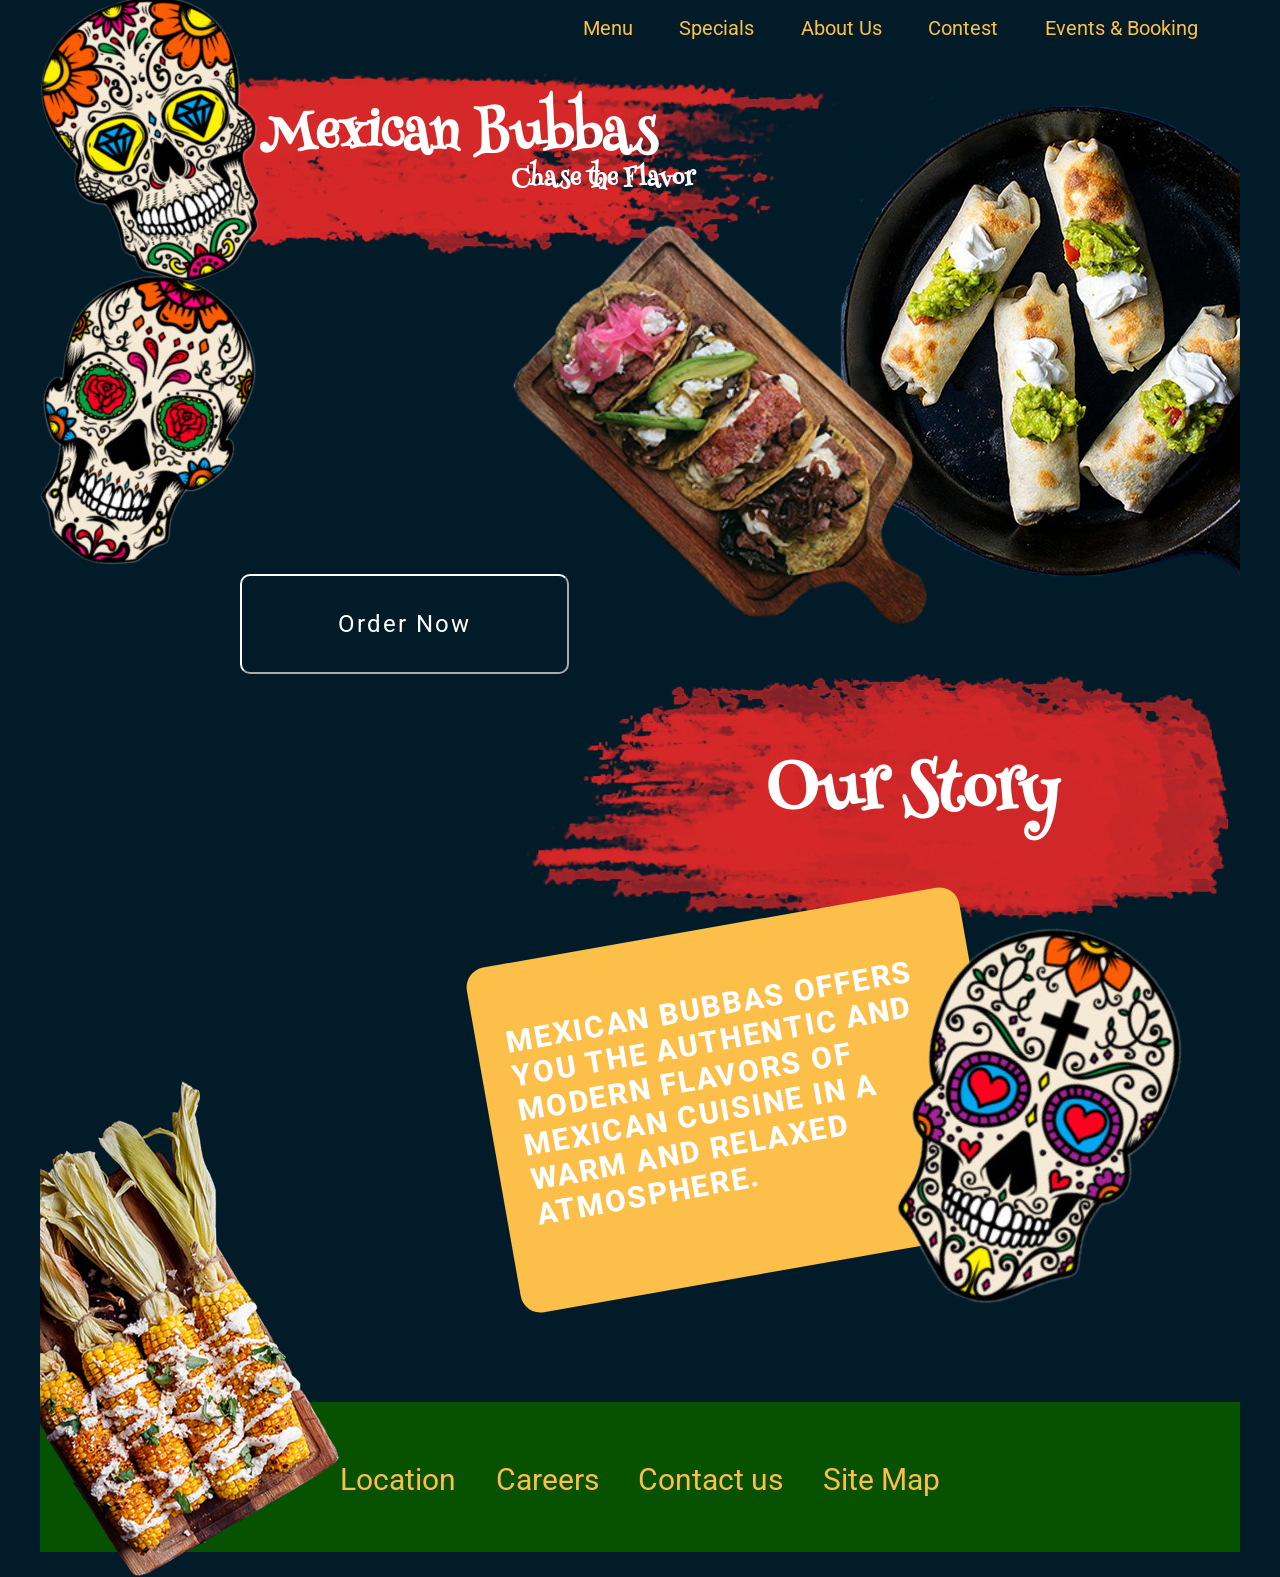
<file: index.html>
<!DOCTYPE html>
<html lang="en">
    <head>
        <meta charset="utf-8">
        <title>Mexcian Bubbas</title>
        <meta name="discription" content="resturant-project">
        <meta name="viewport" content="width=device-width">
        <!--this is the global style sheet for background color, nav bar and footer-->
        <!--make sure your header and footer have the same class and id names-->
        <link rel="stylesheet" type="text/css" href="css/global.css">
        <!--link your stylesheet for your body below-->
        <!--please make sure all your style sheets are all in the appropiate folders-->
        <link rel="stylesheet" type="text/css" href="css/homepage.css">
    </head>
    <body>
        <div class="page-container">
            <header id="header">
                <div id="main-menu">
                    <nav>
                        <h1 class="hidden"> Main Navigation</h1>
                        <ul class="menu">
                            <!--add other page links here-->
                            <li><a href="menu.html">Menu</a></li>
                            <li><a href="specials.html">Specials</a></li>
                             <li><a href="about.html">About Us</a></li>
                            <li><a href="contest.html">Contest</a></li>
                            <li><a href="EventBooking.html">Events & Booking</a></li>
                        </ul>  
                    </nav>
                </div>
                <div>
                    <img src="images/brushstroke1.png" id="brushstroke-1" alt="red loose brush stroke">
                    <img src="images/logos1.png" id="logo-1" alt="yellow and orange flower sugarskull with diamond eyes">
                    <h2 class="site-logo"><a href="homepage.html">Mexican Bubbas</a></h2>
                    <h2 class="tag-line">Chase the Flavor</h2>
                    <img src="images/logo2.png" id="logo-2" alt="orange flower sugar skull with rose eyes "> 
                </div>
            </header>
            <aside class="aside-right">
                <div >
                    <img src="images/featureDish2.png" id="dish-2" alt="burritos on a cast iron pan">
                    <img src="images/featureDish1.png" id="dish-1" alt="wooden platter of tacos">
                    <!---link to menu page for order details-->
                    <button type="button" value="menu" ><a href="menu.html">Order Now</a></button>
                </div>
            </aside>
            <aside class="aside-left">
                <div>
                    <img src="images/brushStroke2.png" id="brushstroke-2" alt="rough red colour brush stroke">
                    <h3>Our Story</h3>
                </div>
                <div class="our-story">
                    <div id="story-blurb">
                        <p>MEXICAN BUBBAS OFFERS YOU THE AUTHENTIC AND MODERN FLAVORS OF MEXICAN CUISINE IN A WARM AND RELAXED ATMOSPHERE.</p>
                    </div>
                    <img src="images/Logo3.png" id="logo-3" alt="sugar skull with heart eyes">
                </div>
                <img src="images/featuredish3.png" id="dish-3" alt="cooked corn displayed on platter with white sauce">
            </aside>
            <footer class="footer">
                <h4 class="hidden">Footer navigation</h4>
                <a href="locations.html">Location</a>
                <a href="Careers.html">Careers</a>
                <a href="contactus.html">Contact us</a>
                <a href="sitemap.html">Site Map</a>
            </footer>
        </div>
    </body>
 </html>
</file>
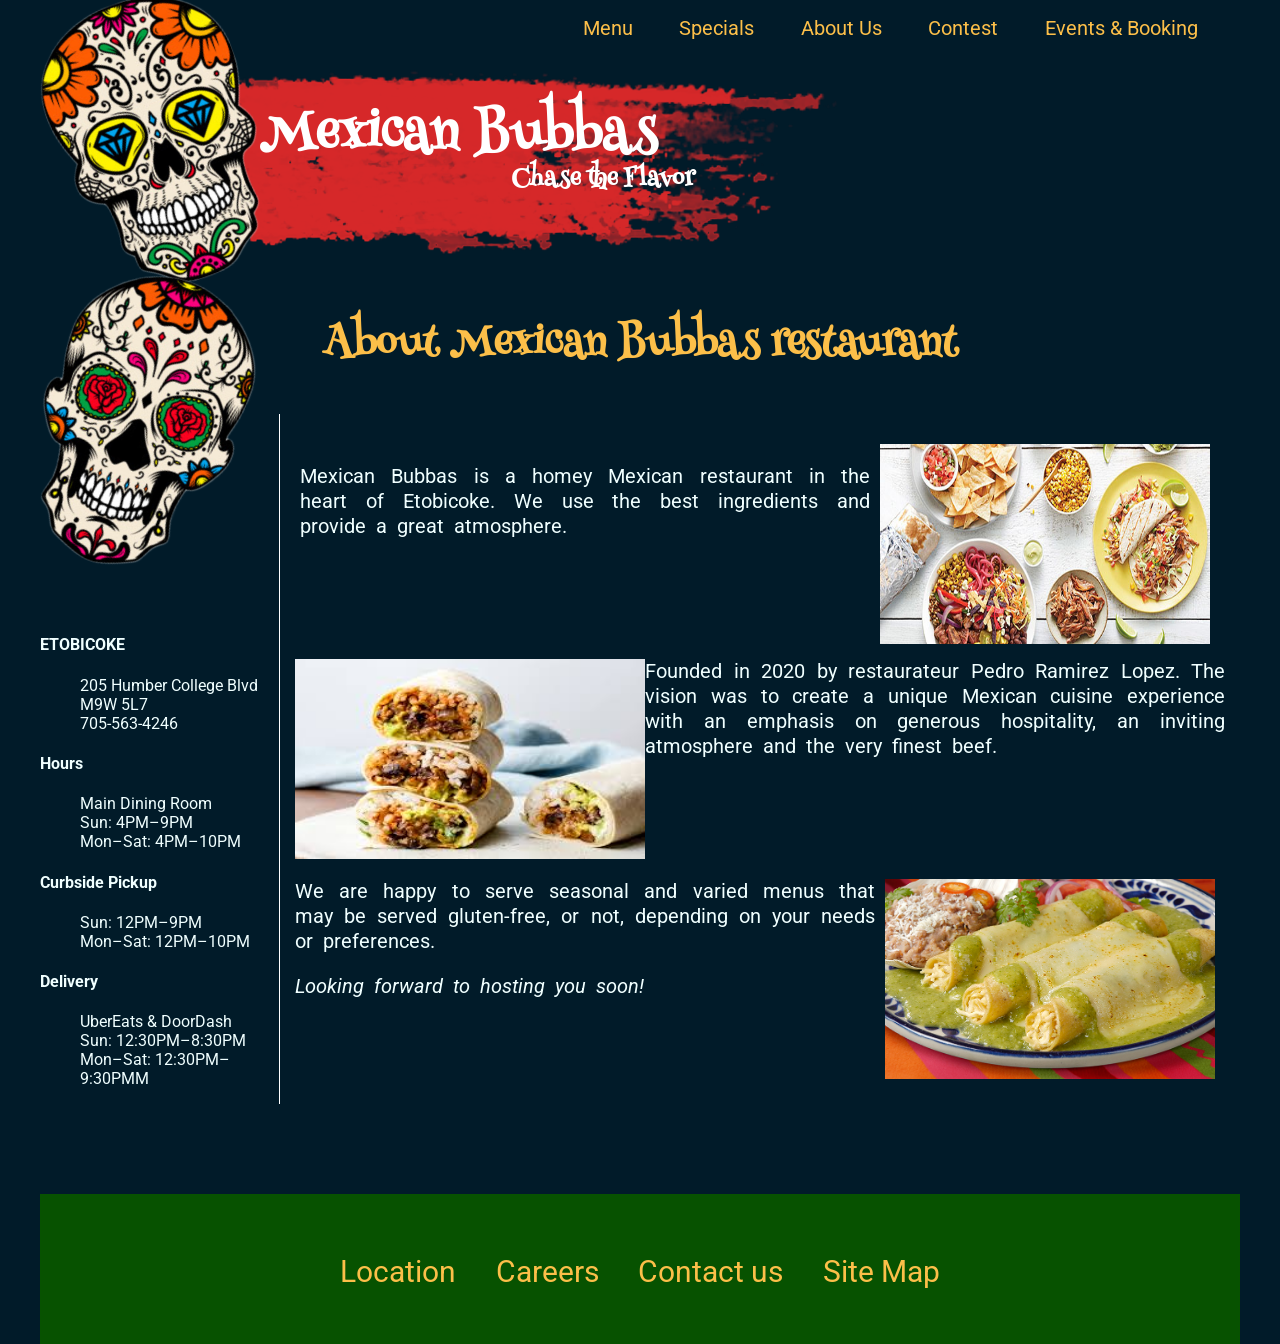
<file: about.html>
<!DOCTYPE html>
<html lang="en">
<head>
	<meta charset="utf-8">
	<title>About - Mexican Bubbas</title>
	<meta content="resturant-project" name="discription">
	<meta content="width=device-width" name="viewport">
	<link href="css/global.css" rel="stylesheet" type="text/css">
	<link href="css/about.css" rel="stylesheet" type="text/css">
	<script src="js/about.js">
	</script>
</head>
<body>
	<div class="page-container">
		<header id="header">
			<div id="main-menu">
				<nav>
					<h1 class="hidden">Main Navigation</h1>
					<ul class="menu">
						<li>
							<a href="menu.html">Menu</a>
						</li>
						<li>
							<a href="specials.html">Specials</a>
						</li>
						<li>
							<a href="about.html">About Us</a>
						</li>
						<li>
							<a href="contest.html">Contest</a>
						</li>
						<li>
							<a href="EventBooking.html">Events & Booking</a>
						</li>
					</ul>
				</nav>
			</div>
			<div><img alt="red loose brush stroke" id="brushstroke-1" src="images/brushstroke1.png"> <img alt="yellow and orange flower sugarskull with diamond eyes" id="logo-1" src="images/logos1.png">
			<h2 class="site-logo"><a href="index.html">Mexican Bubbas</a></h2>
			<h2 class="tag-line">Chase the Flavor</h2><img alt="orange flower sugar skull with rose eyes " id="logo-2" src="images/logo2.png"></div>
		</header>
		<div class="about-container">
			<h2 class="about">About Mexican Bubbas restaurant</h2>
			<div class="row">
				<div class="column-left">
					<h4>ETOBICOKE</h4>
					<ul>
						<li>205 Humber College Blvd</li>
						<li>M9W 5L7</li>
						<li>705-563-4246</li>
					</ul>
					<h4>Hours</h4>
					<ul>
						<li>Main Dining Room</li>
						<li>Sun: 4PM–9PM</li>
						<li>Mon–Sat: 4PM–10PM</li>
					</ul>
					<h4>Curbside Pickup</h4>
					<ul>
						<li>Sun: 12PM–9PM</li>
						<li>Mon–Sat: 12PM–10PM</li>
					</ul>
					<h4>Delivery</h4>
					<ul>
						<li>UberEats & DoorDash</li>
						<li>Sun: 12:30PM–8:30PM</li>
						<li>Mon–Sat: 12:30PM–9:30PMM</li>
					</ul>
				</div>
				<div class="column-right">
					<div class="chapter-1">
						<img alt="Mexican cuisine" id="mymucho" src="images/mucho.jpg" title="Mexican cuisine">
						<p>Mexican Bubbas is a homey Mexican restaurant in the heart of Etobicoke. We use the best ingredients and provide a great atmosphere.</p>
					</div>
					<div class="chapter-2">
						<img alt="Mexican cuisine" id="myburrito" src="images/burrito.jpg" title="Burrito">
						<p>Founded in 2020 by restaurateur Pedro Ramirez Lopez. The vision was to create a unique Mexican cuisine experience with an emphasis on generous hospitality, an inviting atmosphere and the very finest beef.</p>
					</div>
					<div class="chapter-3">
						<img alt="Mexican cuisine" id="myreal" src="images/food.jpg" title="Mexican cuisine">
						<p>We are happy to serve seasonal and varied menus that may be served gluten-free, or not, depending on your needs or preferences.</p>
						<p><i>Looking forward to hosting you soon!</i></p>
					</div>
				</div>
			</div>
		</div>
		<footer class="footer">
			<h4 class="hidden">Footer navigation</h4><a href="locations.html">Location</a> <a href="Careers.html">Careers</a> <a href="contactus.html">Contact us</a> <a href="sitemap.html">Site Map</a>
		</footer>
	</div>
</body>
</html>
</file>
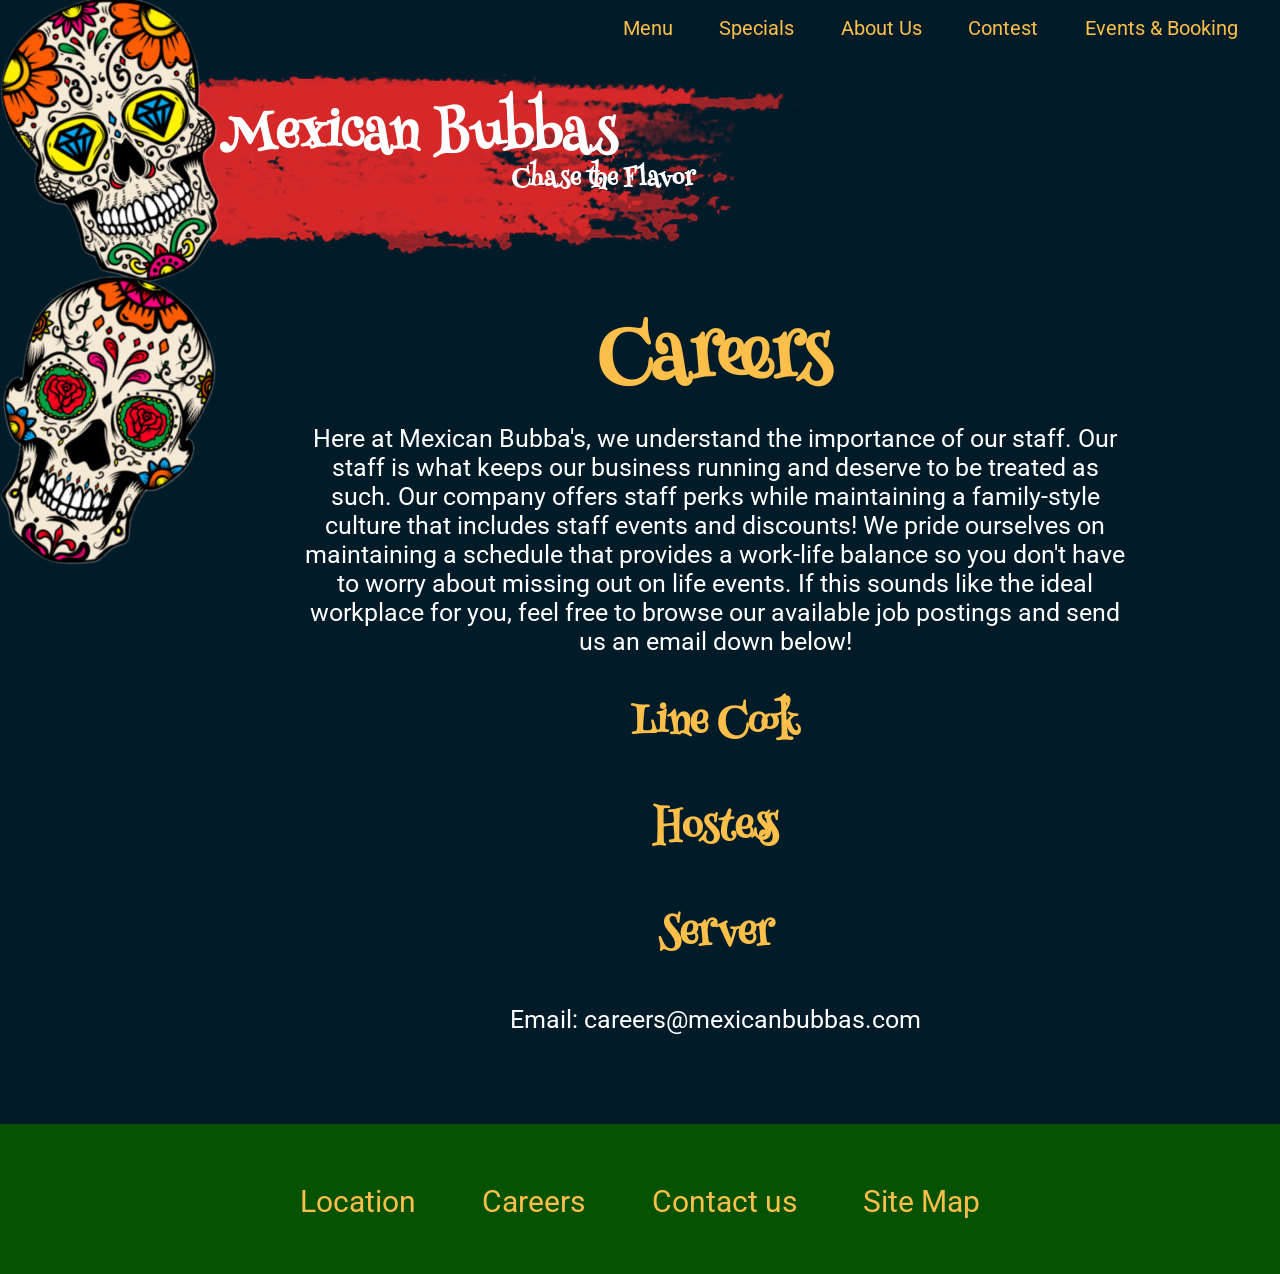
<file: Careers.html>
<!DOCTYPE html>
<html lang=en>
    <head>
        <meta charset="utf-8">
        <title>Careers</title>
        <link rel="stylesheet" type="text/css" href="css/careers.css">
    </head>
    <body>
        <div id="page-wrapper">
            <header id="header">
                <div id="main-menu">
                    <nav>
                        <h1 class="hidden"> Main Navigation</h1>
                        <ul class="menu">
                            <li><a href="menu.html">Menu</a></li>
                            <li><a href="specials.html">Specials</a></li>
                            <li><a href="about.html">About Us</a></li>
                            <li><a href="contest.html">Contest</a></li>
                            <li><a href="EventBooking.html">Events & Booking</a></li>
                        </ul>  
                    </nav>
                </div>
                <div>
                    <img src="images/brushstroke1.png" id="brushstroke-1" alt="red loose brush stroke">
                    <img src="images/logos1.png" id="logo-1" alt="yellow and orange flower sugarskull with diamond eyes">
                    <h2 class="site-logo"><a href="index.html">Mexican Bubbas</a></h2>
                    <h2 class="tag-line">Chase the Flavor</h2>
                    <img src="images/logo2.png" id="logo-2" alt="orange flower sugar skull with rose eyes "> 
                </div>
            </header>
            <section id="careercontent">
        <h1>Careers</h1>
        <span>
            Here at Mexican Bubba's, we understand the importance of our staff. Our staff is what keeps our business running and deserve to be treated as such.
            Our company offers staff perks while maintaining a family-style culture that includes staff events and discounts! We pride ourselves on maintaining
            a schedule that provides a work-life balance so you don't have to worry about missing out on life events. If this sounds like the ideal workplace
            for you, feel free to browse our available job postings and send us an email down below!
        </span>
        <h2>Line Cook</h2>
        <p>
            We are currently hiring a line cook with at least 1 year experience preferably in a similar style restaurant. The eagerness to learn, the ability to
            work under pressure and knowledge of mexican cuisine are assets. This is a full time position. Please send your resume to the email below.
        </p>
        <h2>Hostess</h2>
        <p>
            We are looking for a hostess who is energetic and comfortable working within a team. This position requires exceptional organizational and social skills.
            We are willing to train those with no experience but experience is an asset. Please send your resume to the email below.
        </p>
        <h2>Server</h2>
        <p>
            We are looking for a server who has at least a year of experience serving in a fast-paced environment. The ideal candidate will be able to demonstrate the 
            ability to multitask, be sociable, organizational skills and impeccable time management skills. Please send your resume to the email below.
        </p>
        <span>Email: careers@mexicanbubbas.com</span>
    </section>
        <footer class="footer">
            <h4 class="hidden">Footer navigation</h4>
            <a href="locations.html">Location</a>
            <a href="Careers.html">Careers</a>
            <a href="contactus.html">Contact us</a>
            <a href="sitemap.html">Site Map</a>
        </footer>
        </div>
        <script src="js/jquerysheet.js"></script>
        <script src="js/careers.js"></script>
    </body>
</html>
</file>
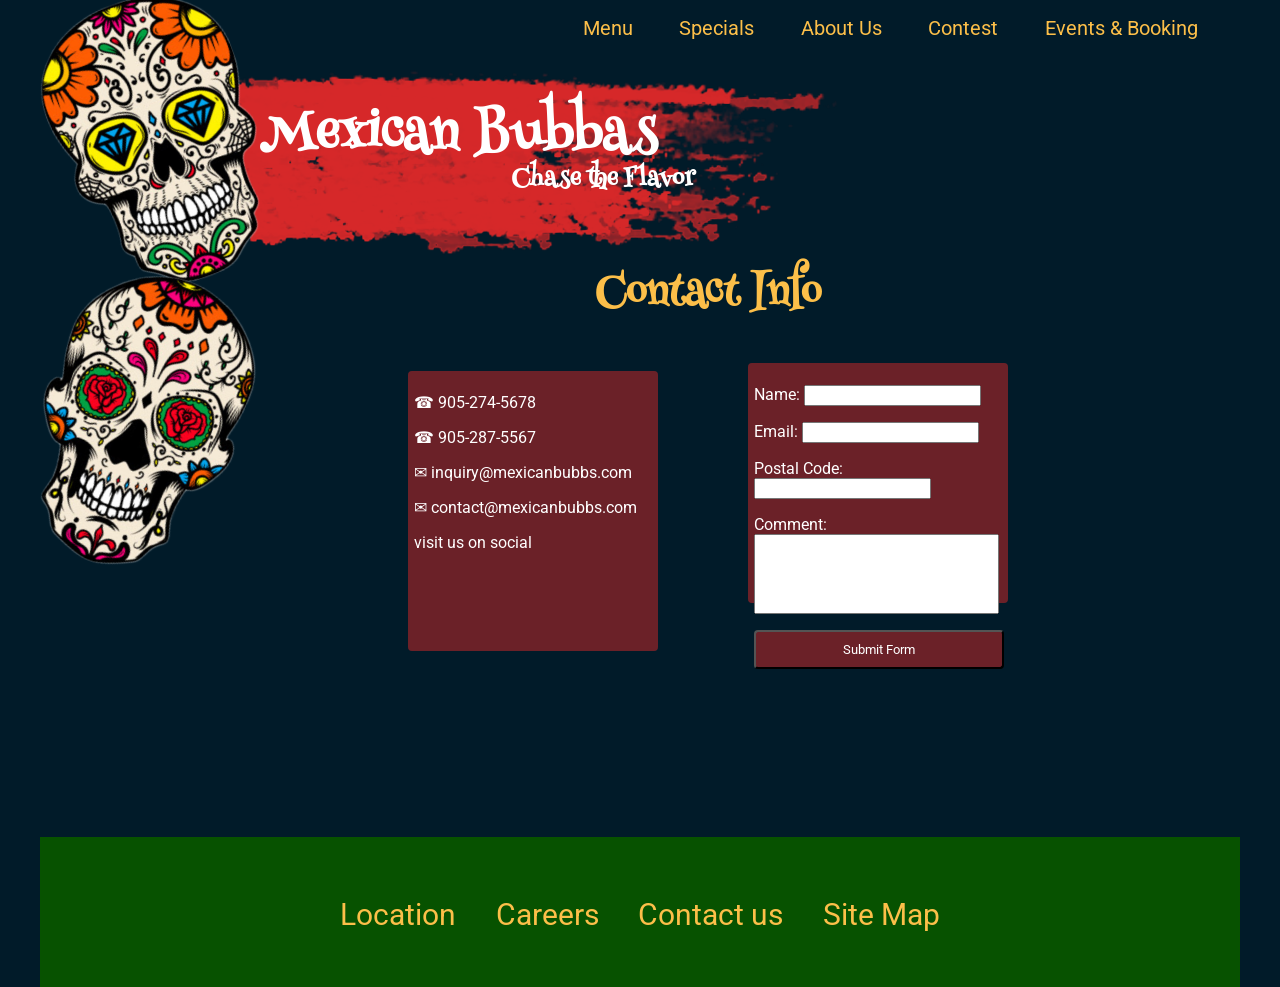
<file: contactus.html>
<!DOCTYPE html>
<html lang="en">
    <head>
        <meta charset="utf-8">
        <title>Mexcian Bubbas</title>
        <meta name="discription" content="resturant-project">
        <meta name="viewport" content="width=device-width">
        <!--this is the global style sheet for background color, nav bar and footer-->
        <!--make sure your header and footer have the same class and id names-->
        <link rel="stylesheet" type="text/css" href="css/global.css">
        <!--link your stylesheet for your body below-->
        <link rel="stylesheet" type="text/css" href="css/contactus.css">
        <!--please make sure all your style sheets are all in the appropiate folders-->
    </head>
    <body>
        <div class="page-container">
            <header id="header">
                <div id="main-menu">
                    <nav>
                        <h1 class="hidden"> Main Navigation</h1>
                        <ul class="menu">
                            <!--add other page links here-->
                            <li><a href="menu.html">Menu</a></li>
                            <li><a href="specials.html">Specials</a></li>
                            <li><a href="about.html">About Us</a></li>
                            <li><a href="contest.html">Contest</a></li>
                            <li><a href="EventBooking.html">Events & Booking</a></li>
                        </ul>  
                    </nav>
                </div>
                <div>
                    <img src="images/brushstroke1.png" id="brushstroke-1" alt="red loose brush stroke">
                    <img src="images/logos1.png" id="logo-1" alt="yellow and orange flower sugarskull with diamond eyes">
                    <!--ADDED HOMEPAGE TAG BELOW-->
                    <h2 class="site-logo"><a href="index.html">Mexican Bubbas</a></h2>
                    <h2 class="tag-line">Chase the Flavor</h2>
                    <img src="images/logo2.png" id="logo-2" alt="orange flower sugar skull with rose eyes "> 
                </div>
            </header>
            <main class="main">
                <h3>Contact Info</h3>
                <div id="left-side">
                    <p>&#9742; 905-274-5678</p>
                    <p>&#9742; 905-287-5567</p>
                    <p>&#9993; inquiry&#64;mexicanbubbs.com</p>
                    <p>&#9993; contact&#64;mexicanbubbs.com</p>
                    <p>visit us on social</p>
                </div>
                <form action="#" method="post" id="form-contact" name="form_contact">
                    <p>
                        <label for="customer-name">Name:</label>
                        <input type="text" id="customer-name" name="customer_id" />
                    </p>
                    <p>
                        <label for="customer-email">Email:</label>
                        <input type="text" id="customer-email" name="customer_email"/>
                    </p>
                    <p>
                        <label for="customer-postal">Postal Code:</label>
                        <input type="text" id="customer-postal" name="customer_postal"/>
                    </p>
                    <p>
                        <label for="customer-comment">Comment:</label>
                        <input type="text" id="customer-comment" name="customer_comment"/>
                    </p>
                    <p id="sub-btn">
                        <input type="submit" value="Submit Form" id="submit-button" name="submit_button" onsubmit="process_form()"/>
                    </p> 
                    <div id="customer_msg">
                        <h2>Thank you <span id="thanks-customer"></span> for your inquiry!</h2>
                        <p>We will get back to you shortly </p>
                    </div>
                </form>
            </main>
            <footer class="footer">
                <h4 class="hidden">Footer navigation</h4>
                <a href="locations.html">Location</a>
                <a href="Careers.html">Careers</a>
                <a href="contactus.html">Contact us</a>
                <a href="sitemap.html">Site Map</a>
            </footer>
        </div>
    </body>
    <script type="text/javascript" src="js/contactus.js"></script>
</html>
</file>
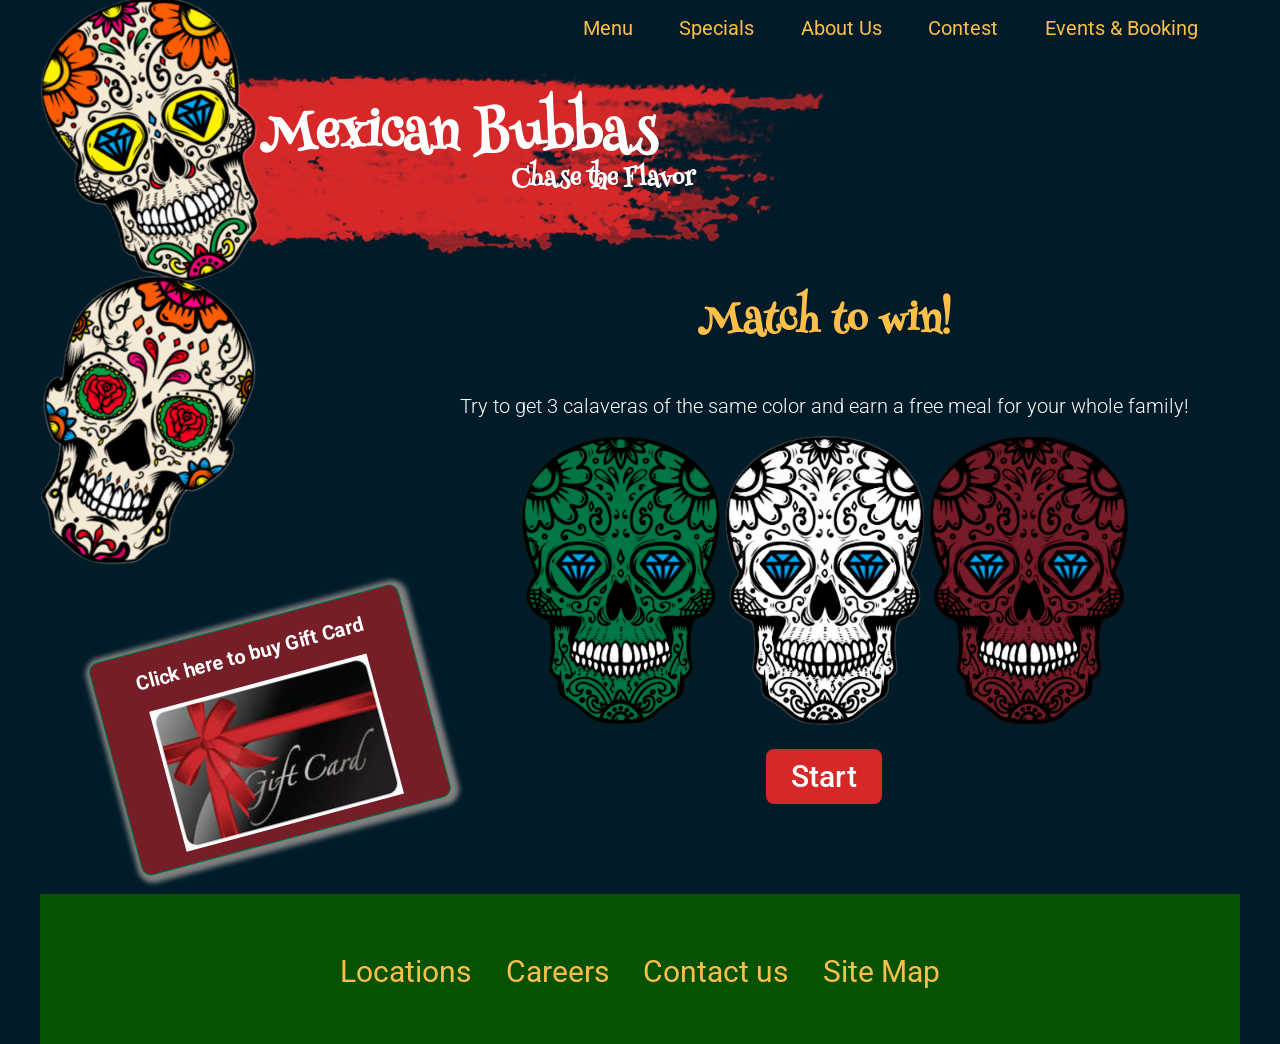
<file: contest.html>
<!DOCTYPE html>
<html lang="en">
    <head>
        <meta charset="utf-8">
        <title>Mexican Bubbas</title>
        <meta name="description" content="restaurant-project">
        <meta name="viewport" content="width=device-width">
        <!--this is the global style sheet for background color, nav bar and footer-->
        <!--make sure your header and footer have the same class and id names-->
        <link rel="stylesheet" type="text/css" href="css/global.css">
        <!--link your stylesheet for your body below-->
		<link rel="stylesheet" type="text/css" href="css/contest.css">
		<!--add your js file here-->
		<script src="js/contest.js"></script>
        <!--please make sure all your style sheets are all in the appropriate folders-->
    </head>
    <body>
        <div class="page-container">
            <header id="header">
                <div id="main-menu">
                    <nav>
                        <h1 class="hidden"> Main Navigation</h1>
                        <ul class="menu">
                            <!--add other page links here-->
                            <li><a href="menu.html">Menu</a></li>
                            <li><a href="specials.html">Specials</a></li>
                            <li><a href="about.html">About Us</a></li>
                            <li><a href="contest.html">Contest</a></li>
                            <li><a href="EventBooking.html">Events & Booking</a></li>
                        </ul>  
                    </nav>
                </div>
                <div>
                    <img src="images/brushstroke1.png" id="brushstroke-1" alt="red loose brush stroke">
                    <img src="images/logos1.png" id="logo-1" alt="yellow and orange flower sugarskull with diamond eyes">
                    <h2 class="site-logo"><a href="index.html">Mexican Bubbas</a></h2>
                    <h2 class="tag-line">Chase the Flavor</h2>
                    <img src="images/logo2.png" id="logo-2" alt="orange flower sugar skull with rose eyes "> 
                </div>
            </header>
			<main id="main">
                <h2>Match to win!</h2>
				<p>Try to get 3 calaveras of the same color and earn a free meal for your whole family!</p>
				<section class="contest">
					<img src="images/calavera-green.png" id="calavera-1" alt="colored skull" width="200">
					<img src="images/calavera-white.png" id="calavera-2" alt="colored skull" width="200">
					<img src="images/calavera-red.png" id="calavera-3" alt="colored skull" width="200">
					<p><button type="button" id="btnSpin">Start</button></p>
				</section>
                 <div id="giftcards">
                     <a href="giftCards.html">
                        <p><strong>Click here to buy Gift Card</strong></p>
                        <img src="images/giftCard.jpg" alt="black color gift card">
                    </a>
                </div>
			</main>
            <footer class="footer">
                <h4 class="hidden">Footer navigation</h4>
                <a href="locations.html">Locations</a>
                <a href="Careers.html">Careers</a>
                <a href="contactus.html">Contact us</a>
                <a href="sitemap.html">Site Map</a>
            </footer>
        </div>
    </body>
</html>
</file>
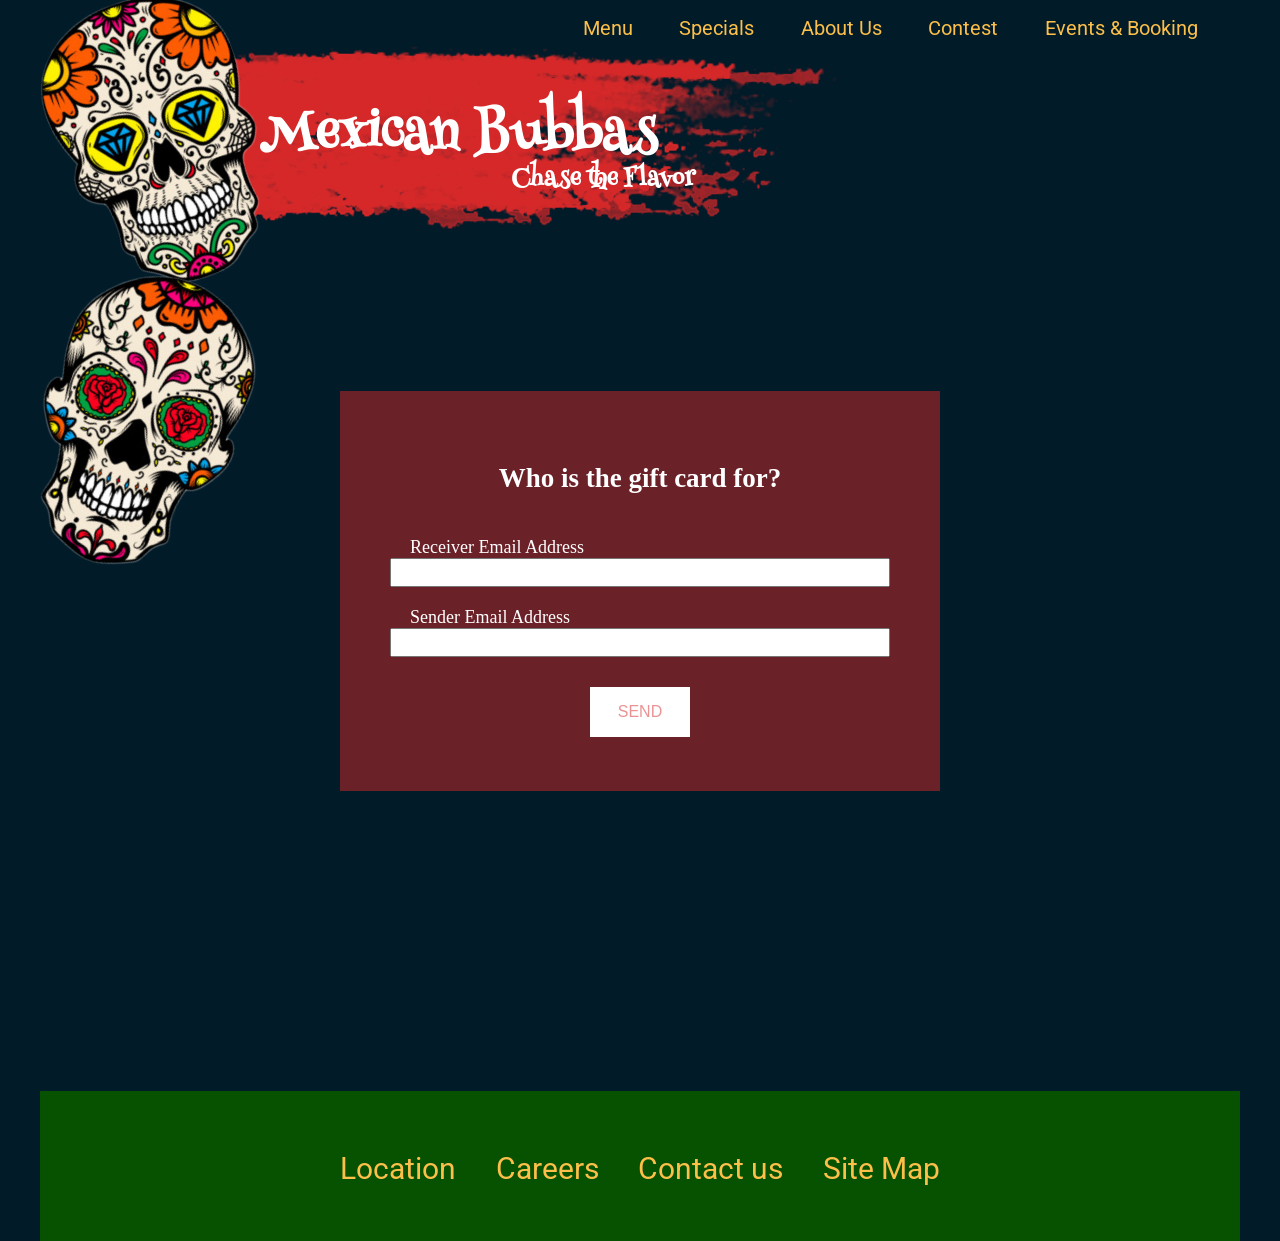
<file: e-card.html>
<!DOCTYPE html>
<html lang="en">
    <head>
        <meta charset="utf-8">
        <title>Mexcian Bubbas</title>
        <meta name="discription" content="resturant-project">
        <meta name="viewport" content="width=device-width">
        <!--this is the global style sheet for background color, nav bar and footer-->
        <!--make sure your header and footer have the same class and id names-->
        <link rel="stylesheet" type="text/css" href="css/e-card.css"> 
        <script src="js/giftcards.js"></script>
        <!--link your stylesheet for your body below-->
        <!--please make sure all your style sheets are all in the appropiate folders-->
    </head>
    <body>
        <div class="page-container">
            <header id="header">
                <div id="main-menu">
                    <nav>
                        <h1 class="hidden"> Main Navigation</h1>
                        <ul class="menu">
                            <!--add other page links here-->
                            <li><a href="menu.html">Menu</a></li>
                            <li><a href="specials.html">Specials</a></li>
                            <li><a href="about.html">About Us</a></li>
                            <li><a href="contest.html">Contest</a></li>
                            <li><a href="EventBooking.html">Events &amp; Booking</a></li>
                        </ul>  
                    </nav>
                </div>
                
                
                <div>
                    <img src="images/brushstroke1.png" id="brushstroke-1" alt="red loose brush stroke">
                    <img src="images/logos1.png" id="logo-1" alt="yellow and orange flower sugarskull with diamond eyes">
                    <h2 class="site-logo"><a href="index.html">Mexican Bubbas</a></h2>
                    <h2 class="tag-line">Chase the Flavor</h2>
                    <img src="images/logo2.png" id="logo-2" alt="orange flower sugar skull with rose eyes "> 
                </div>
            </header>
            
            <!--form to send e-card-->
            <div id="giftcard">
                <h2>Who is the gift card for?</h2>
                <form method="post" id="form" name="booking_form">
                    <div class="field">
                        <label for="email"  class="lbl">Receiver Email Address</label>
                    </div><div>
                        <input type="email" id="receiver" class="email" >
                    </div>
                    <div class="field">
                        <label for="email"  class="lbl">Sender Email Address</label>
                        </div><div>
                        <input type="email" id="sender" class="email">
                    </div>
                    <div class="field-5">
                        </div><div>
                        <input type="submit" id="submit" value="SEND">
                    </div>
                </form>
                <div id="hidden">Thank you for your purchase!</div>
            </div>
            
            
            
            <!-- Footer -->
            <footer class="footer">
                <h4 class="hidden">Footer navigation</h4>
                <a href="locations.html">Location</a>
                <a href="Careers.html">Careers</a>
                <a href="contactus.html">Contact us</a>
                <a href="sitemap.html">Site Map</a>
            </footer>
        </div>
    </body>
</html>
</file>
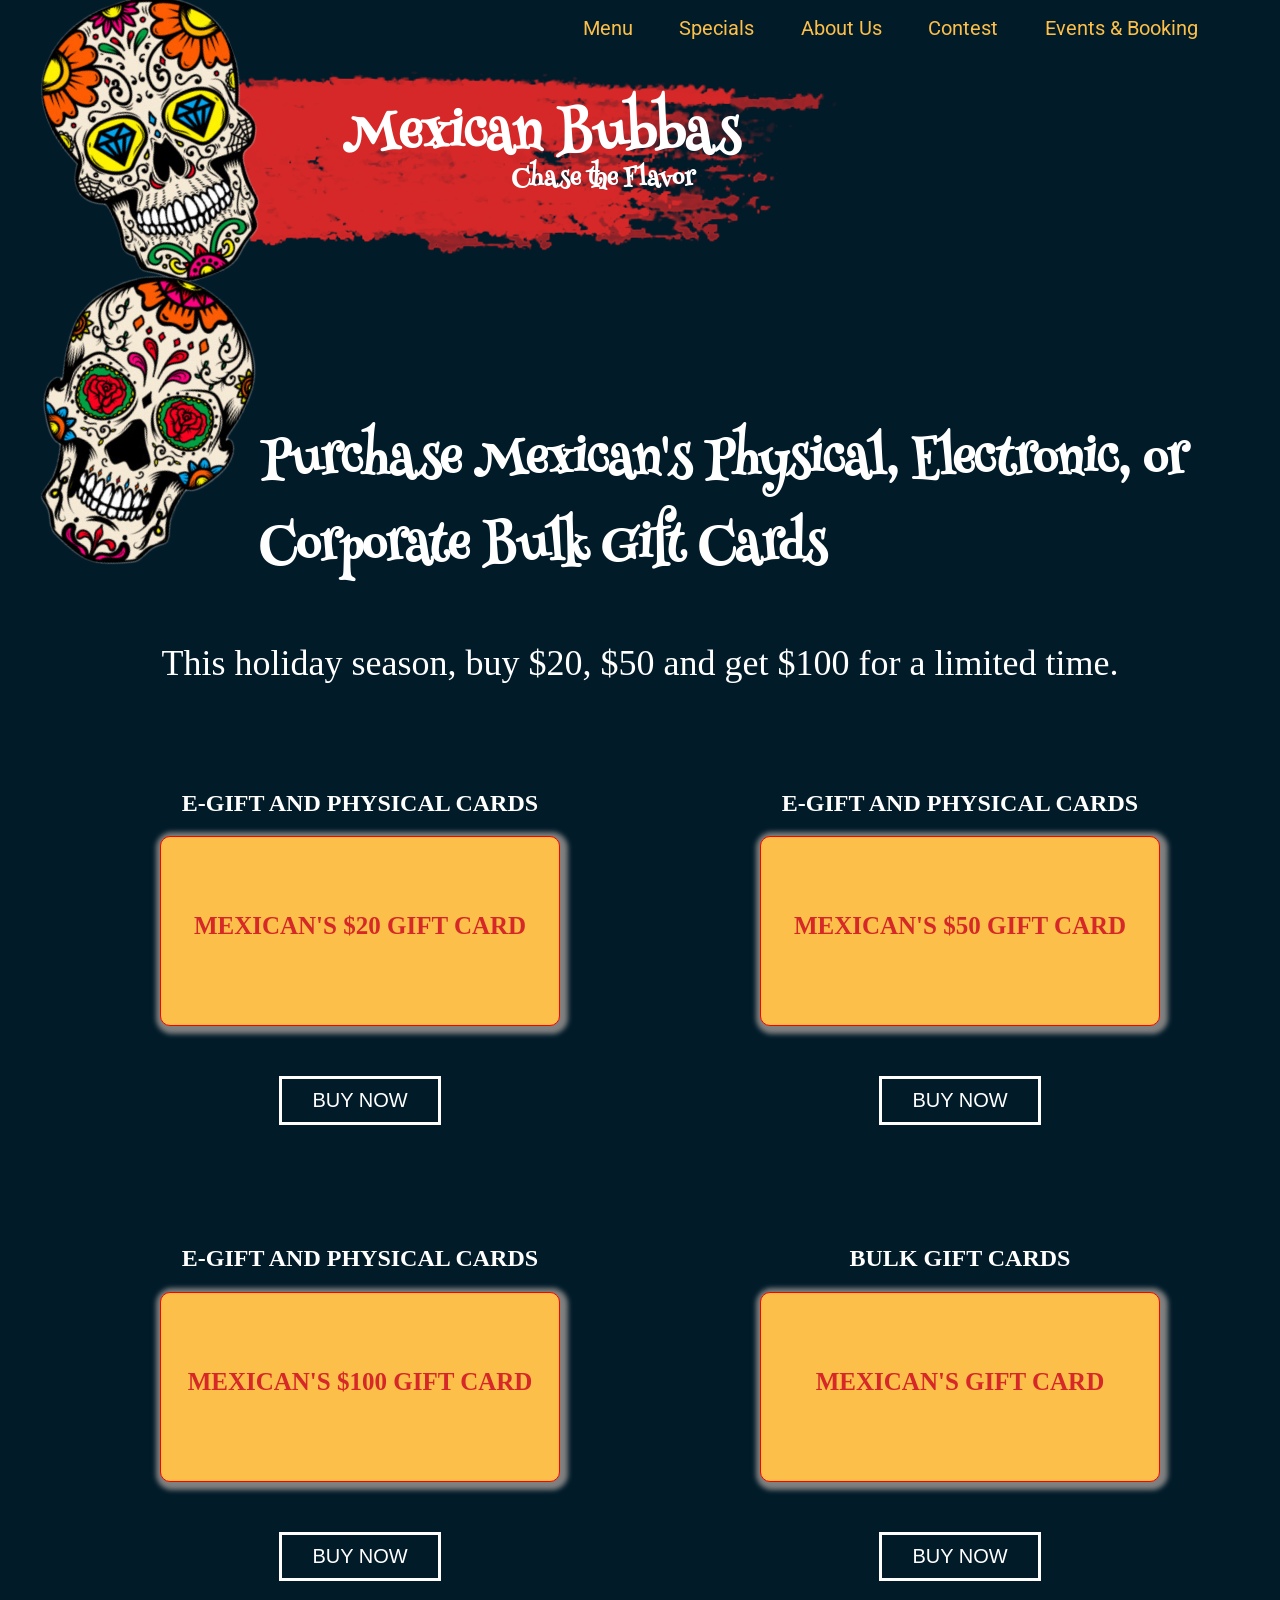
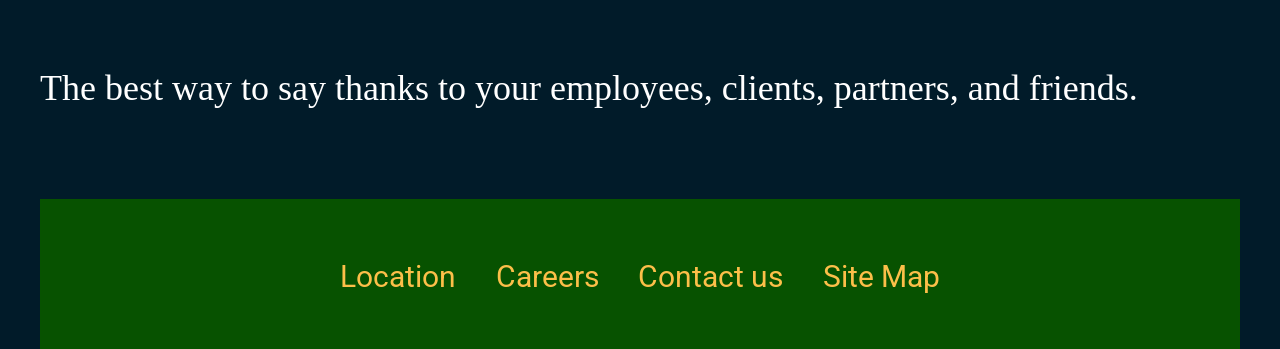
<file: giftCards.html>
<!DOCTYPE html>
<html lang="en">
    <head>
        <meta charset="utf-8"/>
        <title>Mexcian Bubbas</title>
        <meta name="viewport" content="width=device-width, initial-scale=1">
        <link rel="stylesheet" type="text/css" href="css/giftCards.css">
    </head>
    <body>
            
       <div class="page-container">     
        <main>
            <header id="header">
                <div id="main-menu">
                    <nav>
                        <h1 class="hidden"> Main Navigation</h1>
                        <ul class="menu">
                            <!--add other page links here-->
                            <li><a href="menu.html">Menu</a></li>
                            <li><a href="specials.html">Specials</a></li>
                            <li><a href="about.html">About Us</a></li>
                            <li><a href="contest.html">Contest</a></li>
                            <li><a href="EventBooking.html">Events &amp; Booking</a></li>
                        </ul>  
                    </nav>
                </div>
                <div id ="div_1">
                    <img src="images/brushstroke1.png" id="brushstroke-1" alt="red loose brush stroke">
                    <img src="images/logos1.png" id="logo-1" alt="yellow and orange flower sugarskull with diamond eyes">
                    <h2 class="site-logo"><a href="index.html">Mexican Bubbas</a></h2>
                    <h2 class="tag-line">Chase the Flavor</h2>
                    <img src="images/logo2.png" id="logo-2" alt="orange flower sugar skull with rose eyes "> 
                </div>
            </header>
            <!--SECTION1-->
            <section id = "section">
                <h2 class="main_heading">Purchase Mexican's Physical, Electronic, or Corporate Bulk Gift Cards</h2>
                <p id="p1">This holiday season, buy $20,  $50 and get $100 for a limited time.</p>
                
                <div class="row">
                    <div class="col">
                        <div>
                            <h2>E-GIFT AND PHYSICAL CARDS</h2>
                            <div id="card1"><Span><strong>MEXICAN'S $20 GIFT CARD</strong></Span></div>
                            <form action="e-card.html">
                                <input type="submit" class="submit" value="BUY NOW">
                            </form>
                        </div>
                    </div>
                    
                    <div class="col">
                        <div>
                            <h2>E-GIFT AND PHYSICAL CARDS</h2>
                            <div id="card2"><Span><strong>MEXICAN'S $50 GIFT CARD</strong></Span></div>
                            <form action="e-card.html">
                                <input type="submit" class="submit" value="BUY NOW">
                            </form>
                        </div>
                    </div>
                </div>
                
                <div class="row">
                    <div class="col">
                        <div>
                            <h2>E-GIFT AND PHYSICAL CARDS</h2>
                            <div id="card3"><Span><strong>MEXICAN'S $100 GIFT CARD</strong></Span></div>
                            <form action="e-card.html">
                                <input type="submit" class="submit" value="BUY NOW">
                            </form>
                        </div>
                    </div>
                    <div class="col">
                        <div>
                            <h2>BULK GIFT CARDS</h2>
                            <div id="card4"><span><strong>MEXICAN'S GIFT CARD</strong></span></div>
                            <form action="e-card.html">
                                <input type="submit" class="submit" value="BUY NOW">
                            </form>
                        </div>
                    </div>
                </div>
                
                <p>The best way to say thanks to your employees, clients, partners, and friends.</p>
            </section>
           </main>
           <footer class="footer">
                <h4 class="hidden">Footer navigation</h4>
                <a href="locations.html">Location</a>
                <a href="Careers.html">Careers</a>
                <a href="contactus.html">Contact us</a>
                <a href="sitemap.html">Site Map</a>
            </footer>
        </div>
    </body>
</html>
</file>
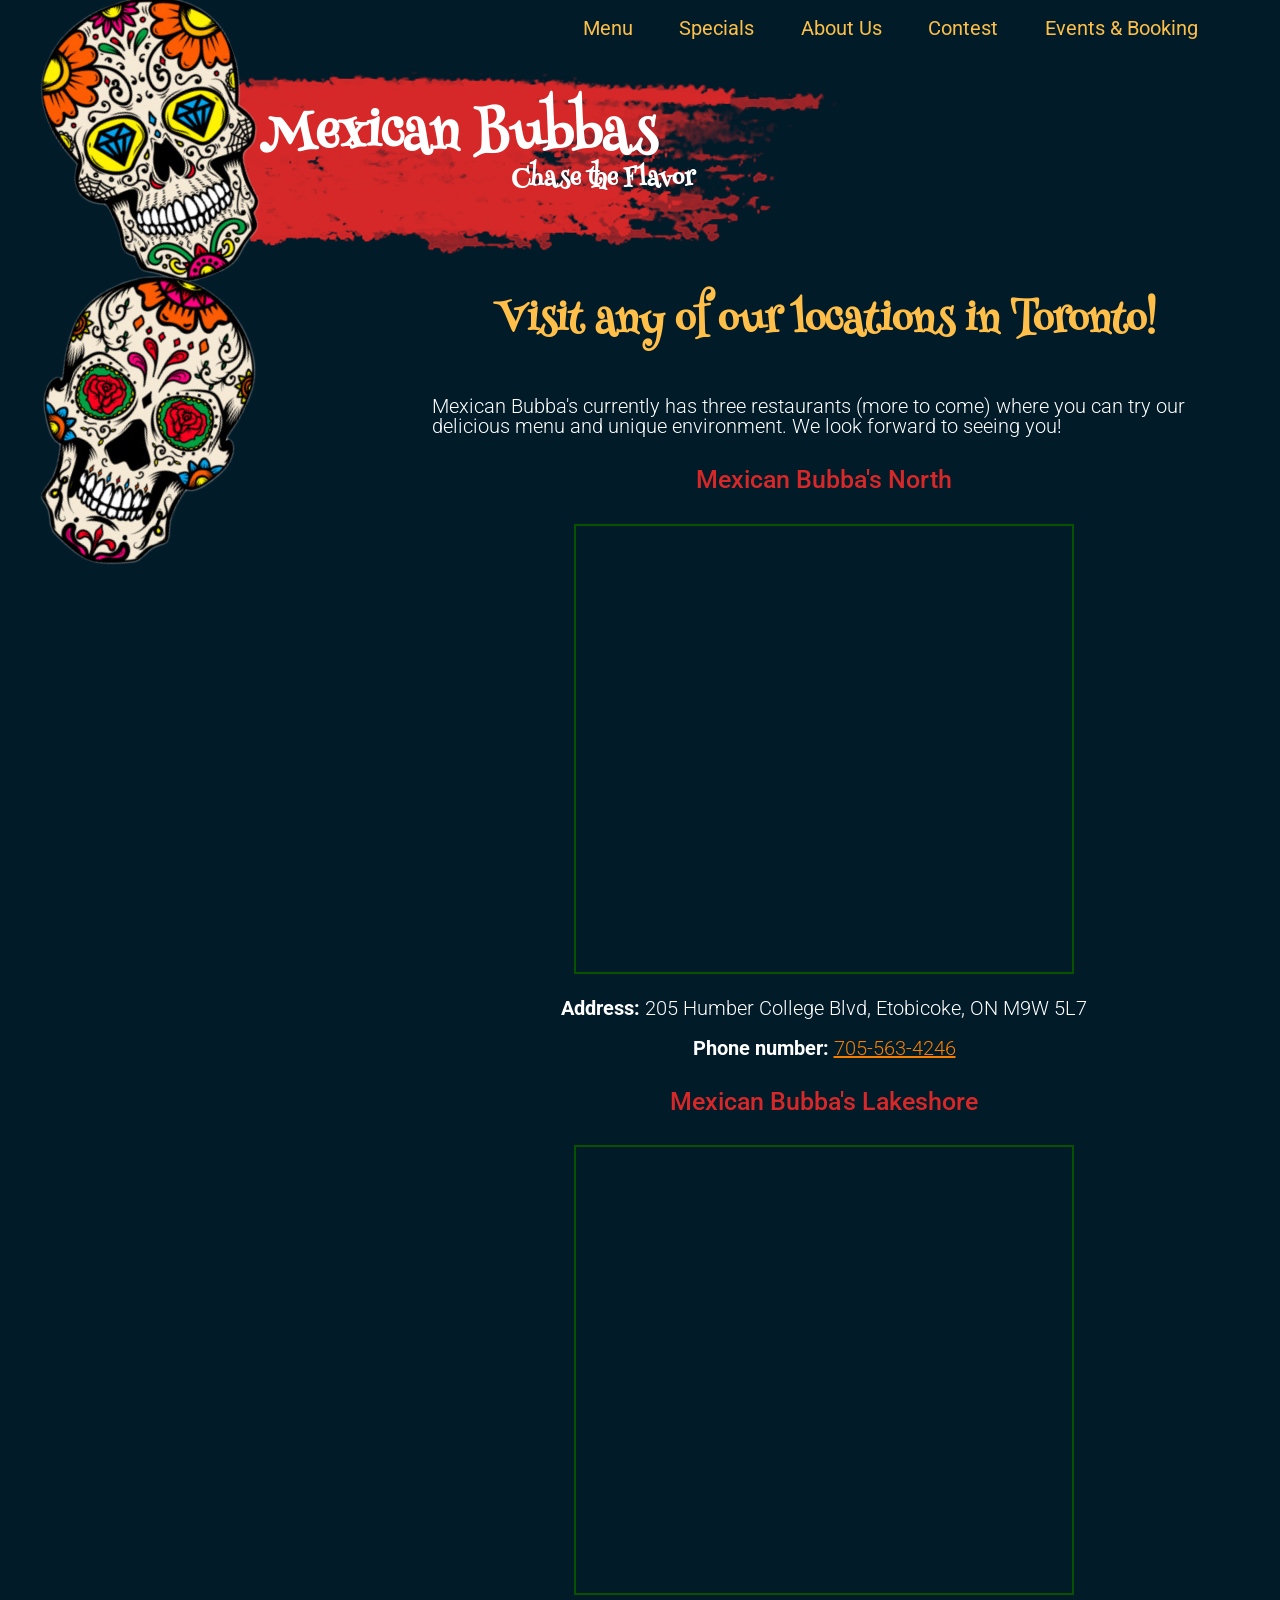
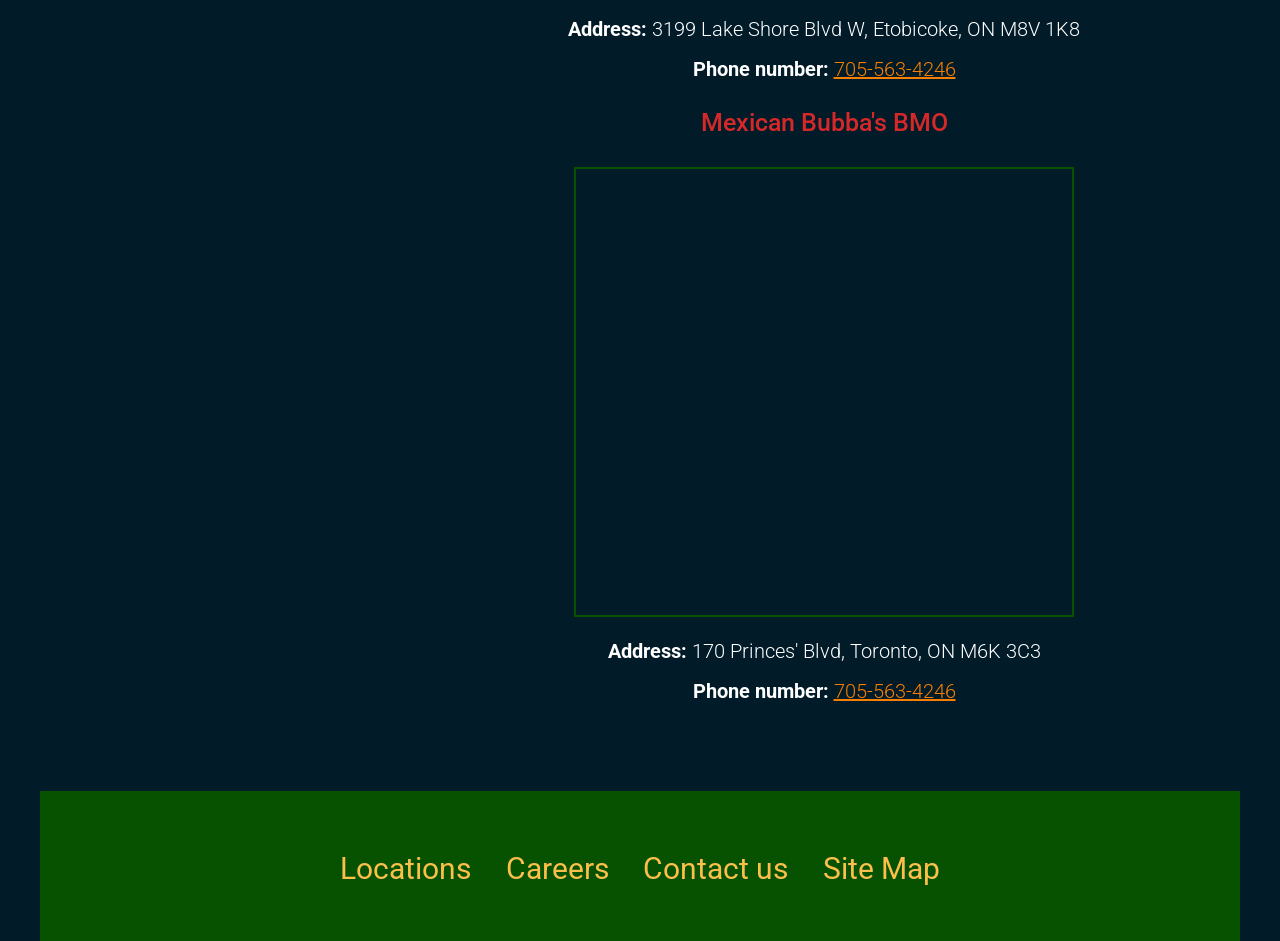
<file: locations.html>
<!DOCTYPE html>
<html lang="en">
    <head>
        <meta charset="utf-8">
        <title>Mexican Bubbas</title>
        <meta name="description" content="restaurant-project">
        <meta name="viewport" content="width=device-width">
        <!--this is the global style sheet for background color, nav bar and footer-->
        <!--make sure your header and footer have the same class and id names-->
        <link rel="stylesheet" type="text/css" href="css/global.css">
        <!--link your stylesheet for your body below-->
		<link rel="stylesheet" type="text/css" href="css/locations.css">
        <!--please make sure all your style sheets are all in the appropriate folders-->
    </head>
    <body>
        <div class="page-container">
            <header id="header">
                <div id="main-menu">
                    <nav>
                        <h1 class="hidden"> Main Navigation</h1>
                        <ul class="menu">
                            <!--add other page links here-->
                            <li><a href="menu.html">Menu</a></li>
                            <li><a href="specials.html">Specials</a></li>
                            <li><a href="about.html">About Us</a></li>
                            <li><a href="contest.html">Contest</a></li>
                            <li><a href="EventBooking.html">Events & Booking</a></li>
                        </ul>  
                    </nav>
                </div>
                <div>
                    <img src="images/brushstroke1.png" id="brushstroke-1" alt="red loose brush stroke">
                    <img src="images/logos1.png" id="logo-1" alt="yellow and orange flower sugarskull with diamond eyes">
                    <h2 class="site-logo"><a href="index.html">Mexican Bubbas</a></h2>
                    <h2 class="tag-line">Chase the Flavor</h2>
                    <img src="images/logo2.png" id="logo-2" alt="orange flower sugar skull with rose eyes "> 
                </div>
            </header>
			<main id="main">
				<h2>Visit any of our locations in Toronto!</h2>
				<p>Mexican Bubba's currently has three restaurants (more to come) where you can try our delicious menu and unique environment. We look forward to seeing you!</p>
				<section class="maps">
					<div class="location-1">
						<h3>Mexican Bubba's North</h3>
						<iframe src="https://www.google.com/maps/embed?pb=!1m14!1m8!1m3!1d11532.458212199781!2d-79.6073925!3d43.7289471!3m2!1i1024!2i768!4f13.1!3m3!1m2!1s0x0%3A0x747f0c3b5cdecaa0!2sHumber%20College!5e0!3m2!1sen!2sco!4v1604414016706!5m2!1sen!2sco" width="500" height="450" allowfullscreen="" aria-hidden="false" tabindex="0"></iframe>
						<p><strong>Address:</strong> 205 Humber College Blvd, Etobicoke, ON M9W 5L7</p>
						<p><strong>Phone number:</strong> <a href="tel:705-563-4246">705-563-4246</a></p>
					</div>
					<div class="location-2">
						<h3>Mexican Bubba's Lakeshore</h3>
						<iframe src="https://www.google.com/maps/embed?pb=!1m18!1m12!1m3!1d2889.4543044364955!2d-79.52262768463545!3d43.59708157912321!2m3!1f0!2f0!3f0!3m2!1i1024!2i768!4f13.1!3m3!1m2!1s0x882b4835e6b98679%3A0x5ca4f10b097c8c4f!2sHumber%20College%20Lakeshore%20Campus%3A%20Building%20A!5e0!3m2!1sen!2sco!4v1604414374625!5m2!1sen!2sco" width="500" height="450" allowfullscreen="" aria-hidden="false" tabindex="0"></iframe>
						<p><strong>Address:</strong> 3199 Lake Shore Blvd W, Etobicoke, ON M8V 1K8</p>
						<p><strong>Phone number:</strong> <a href="tel:705-563-4246">705-563-4246</a></p>
					</div>
					<div class="location-3">
						<h3>Mexican Bubba's BMO</h3>
						<iframe src="https://www.google.com/maps/embed?pb=!1m14!1m8!1m3!1d79353.67065136375!2d-79.45850759189385!3d43.67297249718403!3m2!1i1024!2i768!4f13.1!3m3!1m2!1s0x0%3A0x9d2169b3f7b70c2d!2sBMO%20Field!5e0!3m2!1sen!2sco!4v1604414460125!5m2!1sen!2sco" width="500" height="450" allowfullscreen="" aria-hidden="false" tabindex="0"></iframe>
						<p><strong>Address:</strong> 170 Princes' Blvd, Toronto, ON M6K 3C3</p>
						<p><strong>Phone number:</strong> <a href="tel:705-563-4246">705-563-4246</a></p>
					</div>
				</section>
			</main>
            <footer class="footer">
                <h4 class="hidden">Footer navigation</h4>
                <a href="locations.html">Locations</a>
                <a href="Careers.html">Careers</a>
                <a href="contactus.html">Contact us</a>
                <a href="sitemap.html">Site Map</a>
            </footer>
        </div>
    </body>
</html>
</file>
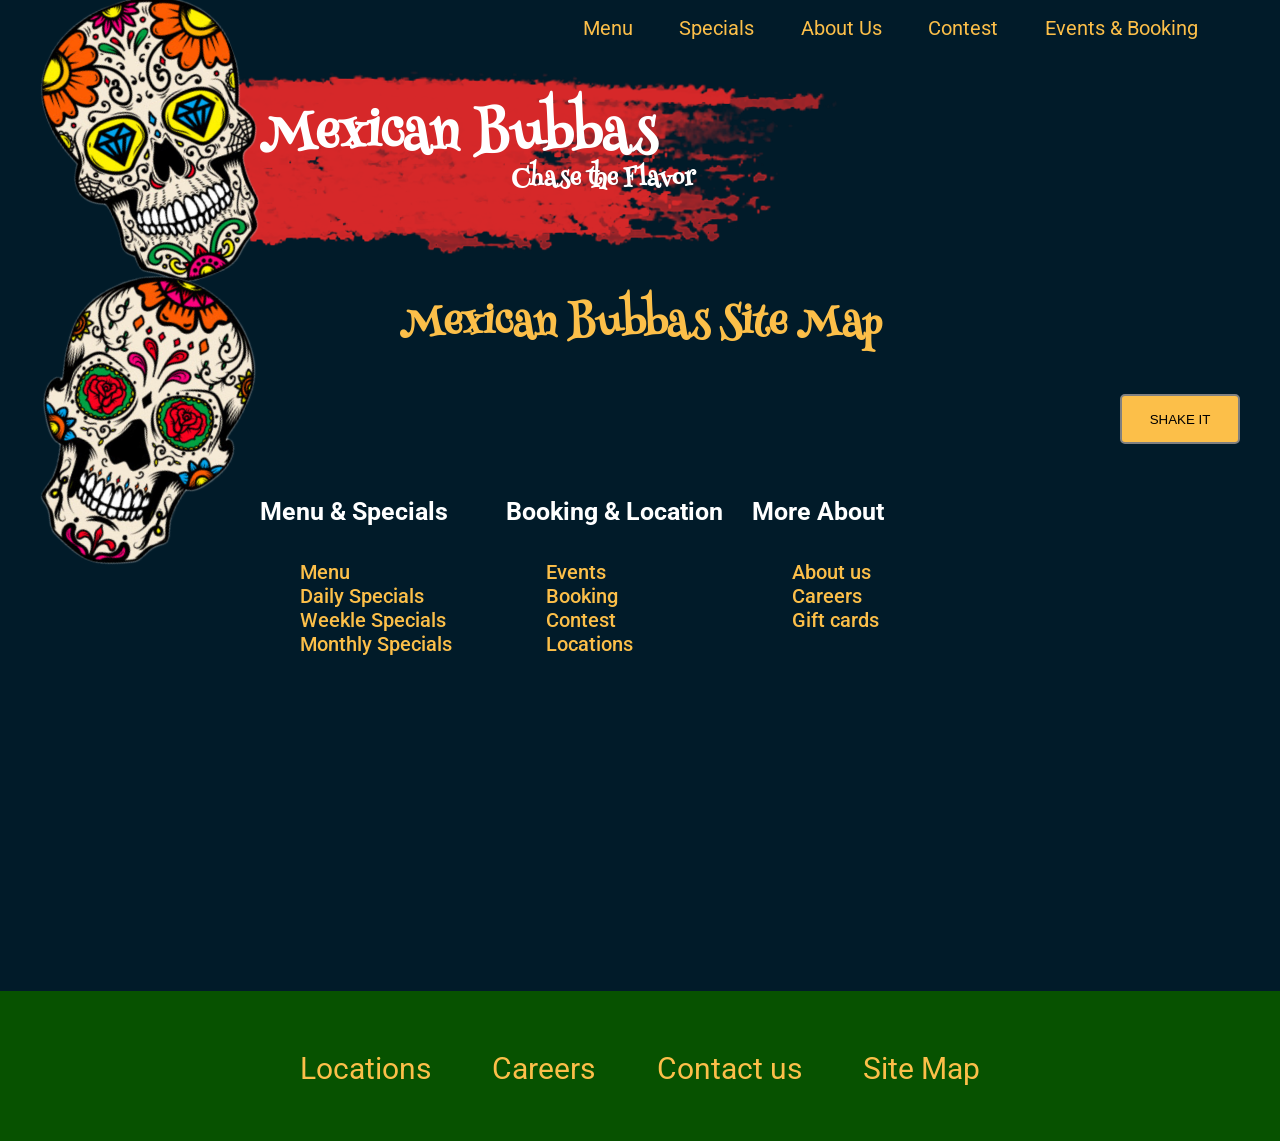
<file: sitemap.html>
<!DOCTYPE html>
<html lang="en">
<head>
	<meta charset="utf-8">
	<title>Sitemap - Mexcian Bubbas</title>
	<meta content="resturant-project" name="discription">
	<meta content="width=device-width" name="viewport">
	<link href="css/global.css" rel="stylesheet" type="text/css">
	<link href="css/sitemap.css" rel="stylesheet" type="text/css">
    <script src="js/sitemap.js">
	</script>
</head>
<body>
	<div class="page-container">
		<header id="header">
			<div id="main-menu">
				<h1 class="hidden">Main Navigation</h1>
				<ul class="menu">
					<li>
						<a href="menu.html">Menu</a>
					</li>
					<li>
						<a href="specials.html">Specials</a>
					</li>
					<li>
						<a href="about.html">About Us</a>
					</li>
					<li>
						<a href="contest.html">Contest</a>
                    </li>
					<li>
						<a href="EventBooking.html">Events & Booking</a>
					</li>
				</ul>
			</div>
			<div><img alt="red loose brush stroke" id="brushstroke-1" src="images/brushstroke1.png"> <img alt="yellow and orange flower sugarskull with diamond eyes" id="logo-1" src="images/logos1.png">
			<h2 class="site-logo"><a href="index.html">Mexican Bubbas</a></h2>
			<h2 class="tag-line">Chase the Flavor</h2><img alt="orange flower sugar skull with rose eyes " id="logo-2" src="images/logo2.png"></div>
		</header>
		<div id="sitemap-wrapper">
			<h2 class="mapname">Mexican Bubbas Site Map</h2>
            <button type="button" id="mybutton">SHAKE IT</button>
			<div class="row1">
				<div class="column_left">
					<h4>Menu &amp; Specials</h4>
					<ul>
						<li>
							<a href="menu.html">Menu</a>
						</li>
						<li>
							<a href="specials.html">Daily Specials</a>
						</li>
						<li>
							<a href="specials.html">Weekle Specials</a>
						</li>
						<li>
							<a href="specials.html">Monthly Specials</a>
						</li>
					</ul>
				</div>
				<div class="column_middle">
					<h4>Booking &amp; Location</h4>
					<ul>
						<li>
							<a href="EventBooking.html">Events</a>
						</li>
						<li>
							<a href="EventBooking.html">Booking</a>
						</li>
						<li>
							<a href="contest.html">Contest</a>
						</li>
						<li>
							<a href="locations.html">Locations</a>
						</li>
					</ul>
				</div>
				<div class="column_right">
					<h4>More About</h4>
					<ul>
						<li>
							<a href="about.html">About us</a>
						</li>
						<li>
							<a href="Careers.html">Careers</a>
						</li>
						<li>
							<a href="giftCards.html">Gift cards</a>
						</li>
					</ul>
				</div>
			</div>
		</div>
	</div>
	<footer class="footer">
		<h4 class="hidden">Footer navigation</h4>
		<a href="locations.html">Locations</a> 
		<a href="Careers.html">Careers</a> 
		<a href="contactus.html">Contact us</a> 
		<a href="sitemap.html">Site Map</a>
	</footer>
</body>
</html>
</file>
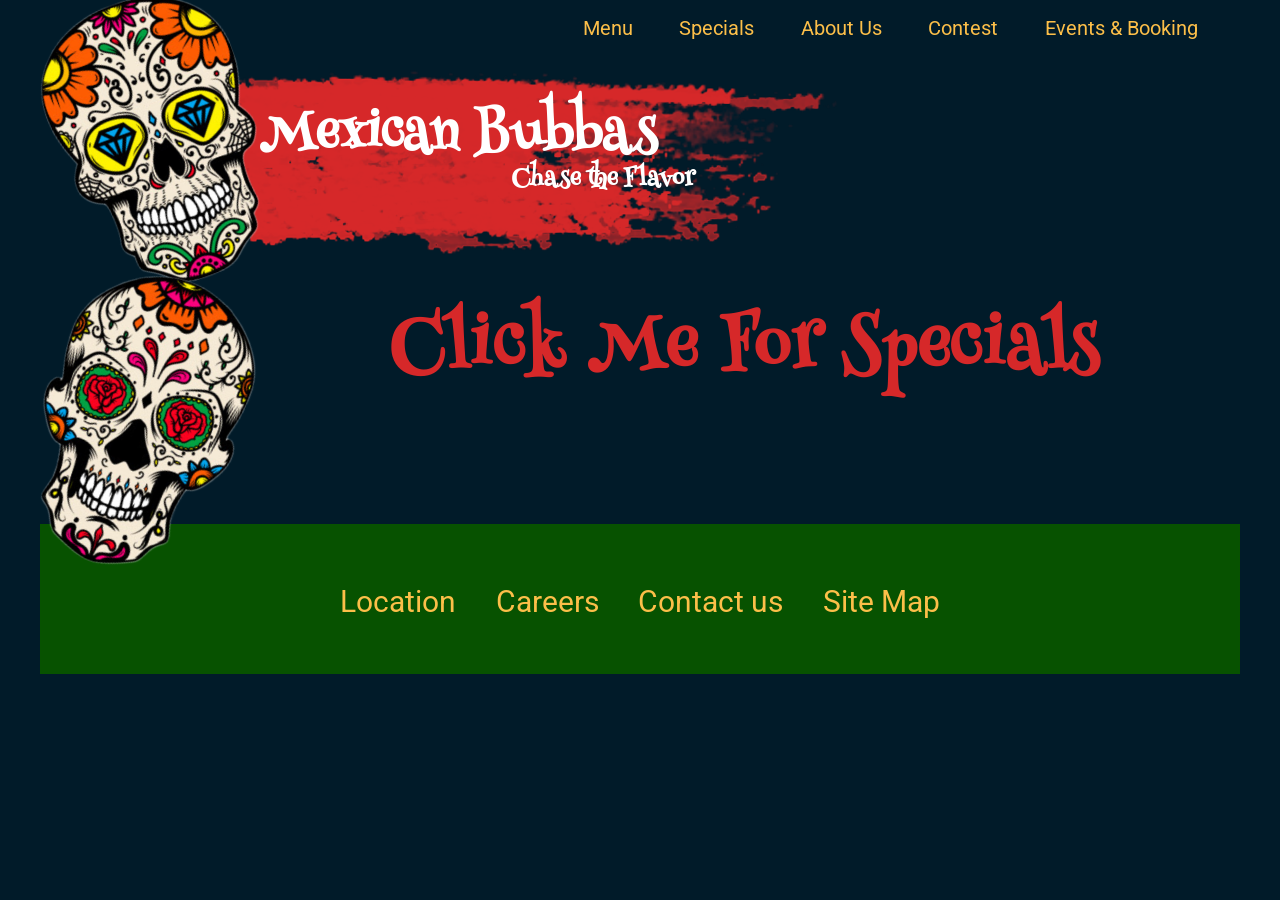
<file: specials.html>
<!DOCTYPE html>
<html lang="en">
    <head>
        <meta charset="utf-8">
        <title>Mexcian Bubbas</title>
        <meta name="discription" content="resturant-project">
        <meta name="viewport" content="width=device-width">
        <!--this is the global style sheet for background color, nav bar and footer-->
        <!--make sure your header and footer have the same class and id names-->
        <link rel="stylesheet" type="text/css" href="css/global.css">
        <!--link your stylesheet for your body below-->
        <link rel="stylesheet" type="text/css" href="css/specials.css">
        </head>
    <body>
        <div class="page-container">
            <header id="header">
                <div id="main-menu">
                    <nav>
                        <h1 class="hidden"> Main Navigation</h1>
                        <ul class="menu">
                            <!--add other page links here-->
                            <li><a href="menu.html">Menu</a></li>
                            <li><a href="specials.html">Specials</a></li>
                            <li><a href="about.html">About Us</a></li>
                            <li><a href="contest.html">Contest</a></li>
                            <li><a href="EventBooking.html">Events & Booking</a></li>
                        </ul>  
                    </nav>
                </div>
                <div>
                    <img src="images/brushstroke1.png" id="brushstroke-1" alt="red loose brush stroke">
                    <img src="images/logos1.png" id="logo-1" alt="yellow and orange flower sugarskull with diamond eyes">
                    <h2 class="site-logo"><a href="index.html">Mexican Bubbas</a></h2>
                    <h2 class="tag-line">Chase the Flavor</h2>
                    <img src="images/logo2.png" id="logo-2" alt="orange flower sugar skull with rose eyes "> 
                </div>
            </header>
            <main >
                <div class="main">
                    <h3>Click Me For Specials</h3>
                    <div id="monday-special">
                        <h4>Mondays</h4>
                        <div class="specials-toggle">
                            <h5>Lunch Special</h5>
                            <p>Two Can Dine</p>
                            <p>$24.99</p>
                            <img src="images/monday-special.jpg" alt="chipolte-chicken-taquitos">
                        </div>
                    </div>
                    <div id="tuesday-special">
                        <h4>Tuesdays</h4>
                        <div class="specials-toggle">
                            <img src="images/tuesday-special.jpg" alt="soft shell tacos">
                            <h5>Taco Tuesdays</h5>
                            <p>Tacos with your choice of meat</p>
                            <p>$3.99 each</p>
                        </div>
                    </div>
                    <div id="wednesday-special">
                        <h4>Wednesdays</h4>
                        <div class="specials-toggle">
                            <h5>Wine Down</h5>
                            <p>Half priced</p>
                            <p>Wine Bottles</p>
                            <img src="images/wednesday-special.jpg" alt="girls cheers red wine glasses">
                        </div>
                    </div>
                    <div id="thursday-special">
                        <h4>Thursdays</h4>
                        <div class="specials-toggle">
                            <img src="images/thursday-special.jpg" alt="spicy Margaritas">
                            <h5>Thirsties</h5>
                            <p>Half priced</p>
                            <p>Margaritas</p>
                        </div>
                    </div>
                    <div id="friday-special">
                        <h4>Fridays</h4>
                        <div class="specials-toggle">
                            <h5>TGIF</h5>
                            <p>BEER BEER BEERS</p>
                            <p>$2.00 each</p>
                            <img src="images/friday-special.jpg" alt="bucket of beer">
                        </div>
                    </div>
                </div>
            </main>
            <footer class="footer">
                <h4 class="hidden">Footer navigation</h4>
                <a href="locations.html">Location</a>
                <a href="Careers.html">Careers</a>
                <a href="contactus.html">Contact us</a>
                <a href="sitemap.html">Site Map</a>
            </footer>
        </div>
    </body>
    <!--Add your js scripts here-->
    <script type="text/javascript" src="js/specials.js"></script>
    <script type="text/javascript" src="js/jquery-3.5.1.min copy 2.js"></script>
</html>
</file>
<file: css/global.css>
@import url('https://fonts.googleapis.com/css2?family=Henny+Penny&family=Roboto:wght@300;500&display=swap');
/*
font-family: 'Henny Penny', cursive;
font-family: 'Roboto', sans-serif;
*/

/***** ENTIRE PAGE *****/
html {
    box-sizing: border-box;
}
*,*::before, *::after {
    box-sizing: inherit;
}
/**** BODY *****/
body{
    margin: 0;
    background-color: #011b29;
}

/***** PAGE CONTAINER *****/
.page-container {
    max-width: 1200px;
    align-content: center;
    margin: 0 auto;

}

/***** MAIN NAVIGATION *****/
#header{
    max-width:100%;
}

#main-menu {
    float: right;
}

.hidden {
    position: absolute;
    left: -10000px;
    width: 1px;
    height: 1px;
}

.menu li {
    display:inline-block;
    list-style-type: none;
    margin-right: 2.12em;
    font-size: 20px;
    font-family: 'Roboto', sans-serif;
    
}
.menu a,
.menu a:link{
    text-decoration: none;
    color: #fcbf49;
    /*dont know why this is not working*/
    transition: all 2s;
    
}
/*take white space off hover*/
.menu a:hover{
    color: white;
}

/*****TOP SKULLS AND LOGO*****/
.logo-container{
    display: block;
    width: 45%;
    margin: 0 0 0 0;

}

#logo-1{
    position: absolute;
    width: 220px;
    padding-top: 0px;
    padding-left: 20px;
    transform: rotate(-20deg);

}
#brushstroke-1{
    position: absolute;
    top: 70px;
    padding-left: 80px;
}
.site-logo{
    position: relative;
    width: 10em;
    margin: 0 0 0 0;
    top: 1.8em;
    left: 4.3em;
    font-family: 'Henny Penny', cursive;
    color: white;
    font-size: 3.2em;
}
.site-logo a,
.site-logo a:link{
    text-decoration: none;
    color: white;
}

.tag-line{
    position: absolute;
    margin: 0 0 0 0;
    font-family: 'Henny Penny', cursive;
    color: white;
    font-size: 1.5em;
    padding-top:2.8em;
    left:40%;
}

#logo-2{
    position: absolute;
    width: 200px;
    top: 17em;
    transform:rotate(20deg);   
}

/*****FOOTER*****/

.footer {
    display:flex;
    justify-content: space-between;
    padding-top:2em;
    padding-left: 10em;
    padding-right:10em;
    font-size: 30px;
    font-family: 'Roboto', sans-serif;
    background-color:#075200;
    margin-top:3em;;
    height:150px;
}

.footer a,
.footer a:link{
    text-decoration: none;
    color: #fcbf49;
    /*dont know why this is not working*/
    transition: all 2s;   
}
.footer a:hover{
    color: white;
    
}
</file>
<file: css/homepage.css>
@import url('https://fonts.googleapis.com/css2?family=Henny+Penny&family=Roboto:wght@300;500&display=swap');
/*
font-family: 'Henny Penny', cursive;
font-family: 'Roboto', sans-serif;
*/

/**********HOMEPAGE**********/
/*****RIGHTSIDE******/
.aside-right{
    display: inline-block;
    width: 1200px;
    align-content: right;  
}

#dish-1{
    position: relative;
    left: 40%;
    margin-top: 8em;
    width:400px;
    transform: rotate(90deg);     
}

#dish-2{
    max-width:100%;
    position: relative;
    float:right;
    width: 400px;
}

#brushstroke-2 {
    position: relative;
    float:right;
    width: 715px;
    height: 251px;
}

button {
    position: relative;
    right:17%;
    background-color: #011b29; 
    font-size: 24px; 
    line-height: 24px; 
    padding-top: 1.5em;
    padding-bottom:1.5em;
    padding-right:4em;
    padding-left:4em; 
    border-radius: 10px; 
    border-color: white;
    color:white;
    font-family: 'Roboto', sans-serif;
    letter-spacing: 2px;
    text-decoration: none; 
    font-style: normal; 
}
button a,
button a:link{
    color: white;
    text-decoration-line: none;
    transition: all 2s;
}

button a:hover{
    color: red;
}

/*****LEFTSIDE*****/
.aside-left{
    display: inline-block;
    width:1200px;
    
}
.aside-left div{
    display: flex;
}
#brushstroke-2{
    display: relative;
    margin-left: auto;
}
.aside-left h3{
    position: absolute;
    left: 60%;
    font-family: 'Henny Penny', cursive;
    color: white;
    font-size: 4em;
    
}
.our-story{
    display: flex;
    justify-content: flex-end;
}
#story-blurb{
    width: 500px;
    height:350px;
    border-radius:20px;
    padding: 30px;
    background-color:#fcbf49;
    transition: all 3s;
    transform: rotate(-10deg);
}
#story-blurb:hover{
    background-color:#f77f00;

}
.our-story p{
    font-family:'Roboto', sans-serif;
    color:white;
    font-size: 30px;
    font-weight: 800;
    letter-spacing: 2px;
}
#logo-3{
    position: relative;
    width: 250px;
    transform: rotate(20deg);
    right:7%;
}
#dish-3{
    position: absolute;
    top: 120%;   
}
</file>
<file: css/about.css>
@import url('https://fonts.googleapis.com/css?family=Henny+Penny');
@import url('https://fonts.googleapis.com/css?family=Roboto');
.about-container {
	margin-top: 200px;
	height: 100%;
	color: azure;
	list-style: none;
	font-family: 'Roboto', sans-serif;
}
.row li {
	list-style: none;
}
.about {
	padding-top: 20px;
	text-align: center;
	font-family: 'Henny Penny', cursive;
	font-size: 40px;
	line-height: 70px;
	color: rgb(252, 191, 73);
	-webkit-animation: flash linear 2s infinite;
	animation: flash linear 2s infinite;
}
@-webkit-keyframes flash {
	0% {
		opacity: 1;
	}
	50% {
		opacity: .1;
	}
	100% {
		opacity: 1;
	}
}
@keyframes flash {
	0% {
		opacity: 1;
	}
	50% {
		opacity: .1;
	}
	100% {
		opacity: 1;
	}
}
.column-left {
	float: left;
	padding-top: 200px;
	width: 20%;
	font-size: 16px;
	border-right: 1px solid white;
}
.column-right {
	width: 80%;
	text-align: justify;
	display: inline-block;
	font-size: 20px;
	padding: 15px;
	word-spacing: 5px;
	margin-top: 10px;
	line-height: 25px;
}
.row:after {
	content: "";
	display: table;
	clear: both;
}
#mymucho, #myreal {
	width: 350px;
	float: right;
	height: 200px;
	padding-left: 10px;
	padding-right: 10px;
}
.chapter-1 {
	height: 200px;
	padding: 5px;
	text-align: justify;
}
.chapter-2 {
	margin-top: 10px;
	height: 200px;
	margin-bottom: 10px;
}
#myburrito {
	float: left;
	width: 350px;
	height: 200px;
}
.chapter-3 {
	height: 200px;
	margin-top: 10px;
}
</file>
<file: css/careers.css>
@import url('https://fonts.googleapis.com/css2?family=Henny+Penny&family=Roboto:wght@300;500&display=swap');

/***** ENTIRE PAGE *****/
html {
    box-sizing: border-box;
}
*,*::before, *::after {
    box-sizing: inherit;
}

/***** PAGE CONTAINER *****/
.page-container {
    max-width: 1200px;
    align-content: center;
    margin: 0 auto;

}

/***** MAIN NAVIGATION *****/
#header{
    max-width:100%;
}

.site-logo a{
    text-emphasis: none;
    text-decoration: none;
    color: white;
}

#main-menu {
    float: right;
}

.hidden {
    position: absolute;
    left: -10000px;
    width: 1px;
    height: 1px;
}

.menu li {
    display:inline-block;
    list-style-type: none;
    margin-right: 2.12em;
    font-size: 20px;
    font-family: 'Roboto', sans-serif;
    
}
.menu a,
.menu a :link{
    text-decoration: none;
    color: #fcbf49;
    /*dont know why this is not working*/
    transition: all 2s;
    
}

.menu a :hover{
    background-color: white;
    
}

/*****TOP SKULLS AND LOGO*****/
.logo-container{
    display: block;
    width: 45%;
    margin: 0 0 0 0;

}

#logo-1{
    position: absolute;
    width: 220px;
    padding-top: 0px;
    padding-left: 20px;
    transform: rotate(-20deg);

}
#brushstroke-1{
    position: absolute;
    padding-top:70px;
    padding-left: 80px;
}
.site-logo{
    position: relative;
    width: 10em;
    margin: 0 0 0 0;
    top: 1.8em;
    left: 4.3em;
    font-family: 'Henny Penny', cursive;
    color: white;
    font-size: 3.2em;
}
.tag-line{
    position: absolute;
    margin: 0 0 0 0;
    font-family: 'Henny Penny', cursive;
    color: white;
    font-size: 1.5em;
    padding-top:2.8em;
    left:40%;
}

#logo-2{
    position: absolute;
    width: 200px;
    top: 17em;
    transform:rotate(20deg);   
}

/*****BODY******/
body{
    margin: 0;
    background-color: #011b29;
}

#careercontent{
    font-family: 'Roboto', sans-serif;
    color: white;
    display: block;
    padding-left: 150px;
    padding-top: 150px;
    text-align: center;
}

#careercontent h1{
    font-size: 70px;
    font-family: 'Henny Penny', cursive;
    color: rgb(252, 191, 73);
    margin-bottom: 0px;
}

#careercontent h2{
    font-size: 40px;
    font-family: 'Henny Penny', cursive;
    color: rgb(252, 191, 73);
}

#careercontent span{
    font-family: 'Roboto', sans-serif;
    color: white;
    display: block;
    padding-left: 150px;
    padding-right: 150px;
    text-align: center;
    font-size: 25px;
}
#careercontent p{
    width: 80%;
    padding-left: 200px;
    font-size: 25px;
}

/*****FOOTER****/

.footer {
    display:flex;
    justify-content: space-between;
    padding-top:2em;
    padding-left: 10em;
    padding-right:10em;
    font-size: 30px;
    font-family: 'Roboto', sans-serif;
    background-color:#075200;
    margin-top:3em;;
    height:150px;
}

.footer a,
.footer a :link{
    text-decoration: none;
    color: #fcbf49;
    /*dont know why this is not working*/
    transition: all 2s;   
}
.footer a :hover{
    background-color: white;
    
}
</file>
<file: css/contactus.css>
@import url('https://fonts.googleapis.com/css2?family=Henny+Penny&family=Roboto:wght@300;500&display=swap');
/*
font-family: 'Henny Penny', cursive;
font-family: 'Roboto', sans-serif;
*/


.main {
    display: flex;
    justify-content: center;
    flex-direction: column;
    color:white;
    margin-left: 23em;
    margin-top: 8em;
    width: 600px;
}
#left-side{
    align-self: flex-start;
    height: 280px;
    background-color:rgb(214, 40, 41, 0.5);
    border-radius: 4px;
    padding: 6px;
    margin-bottom: 6em;
    font-family: 'Roboto', sans-serif;
    width: 250px;
}

h3 {
    align-self:center;
    font-family: 'Henny Penny', cursive;
    font-size: 40px;
    color:  rgb(252, 191, 73);
}

form{
    position: absolute;
    align-self:flex-end;
    height:240px;
    background-color:rgb(214, 40, 41, 0.5);
    border-radius: 4px;
    padding: 6px;
    font-family: 'Roboto', sans-serif;
    width: 260px;
}

#customer-comment{
    width: 245px;
    height:80px;
}

#submit-button{
    background-color:rgb(214, 40, 41, 0.5);
    color:white;
    border-radius: 4px;
    padding: 10px;
    font-family: 'Roboto', sans-serif;
    width: 250px;
}

#customer_msg{
    position: absolute;
    display: none;
    flex-direction: column;
    text-align: center;
    background-color:rgb(214, 40, 41, 0.5);
    color:white;
    width: 500px;
    right: 20%;
}
</file>
<file: css/contest.css>
@import url('https://fonts.googleapis.com/css?family=Henny+Penny');
@import url('https://fonts.googleapis.com/css?family=Roboto');
/* Fonts */
#main h2 {
  font-family: "Henny Penny";
  font-weight: 700;
  font-size: 40px;
  line-height: 2;
  color: #ffbf49;
}
#main h3 {
  font-family: "Roboto";
  font-weight: 500;
  font-style: normal;
  font-size: 25px;
  line-height: 1.5;
  color: #d62828;
}
#main p {
  font-family: "Roboto";
  font-weight: 300;
  line-height: 1;
  font-size: 20px;
  color: #fff;
}
#main a {
  color: #f77f00;
}
#main a:hover {
  color: #fcbf49;
  text-decoration: none;
}

/* General spacing and elements locations */
#main {
  padding: 0 2%;
  margin-top: 12em;
  margin-left: 23em;
  text-align: center;
}
#giftcards {
    position: absolute;
    left:40px;
    top:620px;
    width:320px;
    height: 220px;
    border: 1px solid #007642;
    border-radius: 10px;
    background-color:#751e28;
    margin-left:70px;
    box-shadow: 2px 2px 5px 6px grey;
    transform: rotate(-15deg);
}
#giftcards a{
    text-decoration: none;
}

#btnSpin {
  background-color: #d62828;
  color: #fff;
  font-size: 30px;
  font-family: "Roboto";
  font-weight: 500;
  font-style: normal;
  border-radius: 8px;
  padding: 10px 25px;
  border: none;
  outline: none;
}
#btnSpin:hover {
  background-color: #ffbf49;
}
</file>
<file: css/e-card.css>
@import url('https://fonts.googleapis.com/css2?family=Henny+Penny&family=Roboto:wght@300;500&display=swap');
/*
font-family: 'Henny Penny', cursive;
font-family: 'Roboto', sans-serif;
*/

/***** ENTIRE PAGE *****/
html {
    box-sizing: border-box;
}
*,*::before, *::after {
    box-sizing: inherit;
}
/**** BODY *****/
body{
    margin: 0;
    background-color: #011b29;
}

/***** PAGE CONTAINER *****/
.page-container {
    max-width: 1200px;
    align-content: center;
    margin: 0 auto;

}



//***** MAIN NAVIGATION *****/
#header{
    max-width:100%;
}

#main-menu {
    float: right;
}

.hidden {
    position: absolute;
    left: -10000px;
    width: 1px;
    height: 1px;
}

.menu li {
    display:inline-block;
    list-style-type: none;
    margin-right: 2.12em;
    font-size: 20px;
    font-family: 'Roboto', sans-serif;
}
.menu a,
.menu a:link{
    text-decoration: none;
    color: #fcbf49;
    /*dont know why this is not working*/
    transition: all 2s;
    
}
/*take white space off hover*/
.menu a:hover{
    color: white;
}


/*****TOP SKULLS AND LOGO*****/
.logo-container{
    display: block;
    width: 45%;
    margin: 0 0 0 0;
}

#logo-1{
    position: absolute;
    width: 220px;
    padding-top: 0px;
    padding-left: 20px;
    transform: rotate(-20deg);

}
#brushstroke-1{
    position: absolute;
    top:5%;
    padding-left: 80px;
}
.site-logo{
    position: relative;
    width: 10em;
    margin: 0 0 0 0;
    top: 1.8em;
    left: 4.3em;
    font-family: 'Henny Penny', cursive;
    color: white;
    font-size: 3.2em;
}
.site-logo a,
.site-logo a:link{
    text-decoration: none;
    color: white;
}

.tag-line{
    position: absolute;
    margin: 0 0 0 0;
    font-family: 'Henny Penny', cursive;
    color: white;
    font-size: 1.5em;
    padding-top:2.8em;
    left:40%;
}

#logo-2{
    position: absolute;
    width: 200px;
    top: 17em;
    transform:rotate(20deg);   
}
#giftcard{
    font-size: 18px;
    text-align: center;
    margin: 300px; 
    height: 400px;
    background-color: rgba(214, 40, 41, 0.5);
    padding: 50px;
    color: #fff;
}
.email{
    width:100%;
    padding:5px;
}
.field{
    padding: 20px;
}
.lbl{
    float: left;
}
#submit{
    width:100px;
    height: 50px;
    background-color: #fff;
    color:rgba(214, 40, 41, 0.5);
    font-size: 16px;
    text-transform: uppercase;
    border-style: none;
    margin-top: 30px;
}
#submit:hover{
    background-color: rgba(214, 40, 41, 0.5);
    color: #fff;
}


/*****FOOTER*****/

.footer {
    display:flex;
    justify-content: space-between;
    padding-top:2em;
    padding-left: 10em;
    padding-right:10em;
    font-size: 30px;
    font-family: 'Roboto', sans-serif;
    background-color:#075200;
    margin-top:3em;;
    height:150px;
}

.footer a,
.footer a:link{
    text-decoration: none;
    color: #fcbf49;
    /*dont know why this is not working*/
    transition: all 2s;   
}
.footer a:hover{
    color: white;
    
}
</file>
<file: css/giftCards.css>
@import url('https://fonts.googleapis.com/css2?family=Henny+Penny&family=Roboto:wght@300;500&display=swap');
html {
    box-sizing:border-box;
}
*, *::before, *::after {
    box-sizing:inherit;
}
#header{
    overflow: hidden;
}
body{
    margin: 0;
    background-color: #011b29;
}

/***** PAGE CONTAINER *****/
.page-container {
    max-width: 1200px;
    align-content: center;
    margin: 0 auto;

}
#header{
    max-width:100%;
}

#main-menu {
    float: right;
}

.hidden {
    position: absolute;
    left: -10000px;
    width: 1px;
    height: 1px;
}

.menu li {
    display:inline-block;
    list-style-type: none;
    margin-right: 2.12em;
    font-size: 20px;
    font-family: 'Roboto', sans-serif;
    
}
.menu a,
.menu a:link{
    text-decoration: none;
    color: #fcbf49;
    /*dont know why this is not working*/
    transition: all 2s;
    
}
/*take white space off hover*/
.menu a:hover{
    color: white;
    
}
.row{
    display: flex;
}

.col{
    display: flex;
    flex:50%;
    margin:50px;
    color: #fff;
    text-align: center;
}
.col h2{
    padding-left: 70px;
}
#card1, #card2, #card3, #card4{
    width:400px;
    height: 190px;
    border: 1px solid red;
    border-radius: 10px;
    background-color: #fcbf49;
    margin-left:70px;
    box-shadow: 2px 2px 5px 6px grey;
}
.submit{
    margin: 50px 0 0 10px;
    font-size: 20px;
    border: 3px solid #fff;
    background-color:#011b29 ;
    color: #fff;
    text-align: center;
    padding: 10px 30px;
    margin-left:70px;
}
span{
    display: block;
    color: #d62828;
    font-size: 25px;
    padding-top: 75px;
    
}
p{
    color: #fff;
    font-size: 36px;
}

/*****TOP SKULLS AND LOGO*****/
.logo-container{
    display: block;
    width: 45%;
    margin: 0 0 0 0;

}

.logo-container{
    display: block;
    width: 45%;
    margin: 0 0 0 0;

}

#logo-1{
    position: absolute;
    width: 220px;
    padding-top: 0px;
    padding-left: 20px;
    transform: rotate(-20deg);
}
#brushstroke-1{
    position: absolute;
    top:70px;
    padding-left: 80px;
}
.site-logo{
    position: absolute;
    width: 10em;
    margin: 0 0 0 0;
    top: 1.8em;
    left: 6.7em;
    font-family: 'Henny Penny', cursive;
    color: white;
    font-size: 3.2em;
}
.site-logo a,
.site-logo a:link{
    text-decoration: none;
    color: white;
}
.tag-line{
    position: absolute;
    margin: 0 0 0 0;
    font-family: 'Henny Penny', cursive;
    color: white;
    font-size: 1.5em;
    top:6.6em;
    left:40%;
}

#logo-2{
    position: absolute;
    width: 200px;
    top: 17em;
    transform:rotate(20deg); 
    
}
.main_heading{
    color: #fff;
    font-family: 'Henny Penny', cursive;
    font-size: 48px;
    padding-left: 220px;
    padding-top: 80px;
}
#p1{
    font-size: 36px;
    color: #fff;
    padding-top: 10px;
    text-align: center;
}
#div_1{
    height: 300px;
}

/*-----gg----*/
.container{
max-width: 78.5em;
margin-left: auto;
margin-right: auto;
margin-left: auto;
margin-right: auto;
width: 78.5em;
}
.gift-cards {
display: flex;
flex-direction: row;
margin: 100px auto;
justify-content: center;
}
.gift-card:first-of-type {
padding-left: 0
}
.gift-card__title {
color: #fff;
text-transform: uppercase;
font-size: 27px;
max-width: 360px;
margin: auto;
margin-top: 0;
text-align: center;
}


/*****FOOTER*****/

.footer {
    display:flex;
    justify-content: space-between;
    padding-top:2em;
    padding-left: 10em;
    padding-right:10em;
    font-size: 30px;
    font-family: 'Roboto', sans-serif;
    background-color:#075200;
    margin-top:3em;;
    height:150px;
}

.footer a,
.footer a :link{
    text-decoration: none;
    color: #fcbf49;
    /*dont know why this is not working*/
    transition: all 2s;   
}
.footer a :hover{
    background-color: white;
    
}
</file>
<file: css/locations.css>
@import url('https://fonts.googleapis.com/css?family=Henny+Penny');
@import url('https://fonts.googleapis.com/css?family=Roboto');
/* Fonts */
#main h2 {
  font-family: "Henny Penny";
  font-weight: 700;
  font-size: 40px;
  line-height: 2;
  text-align: center;
  color: #ffbf49;
}
#main h3 {
  font-family: "Roboto";
  font-weight: 500;
  font-style: normal;
  font-size: 25px;
  line-height: 1.5;
  color: #d62828;
}
#main p {
  font-family: "Roboto";
  font-weight: 300;
  line-height: 1;
  font-size: 20px;
  color: #fff;
}
#main a {
  color: #f77f00;
}
#main a:hover {
  color: #fcbf49;
  text-decoration: none;
}

/* General spacing and elements locations */
#main {
  padding: 0 2%;
  margin-top: 12em;
  margin-left: 23em;
}
.location-1, .location-2, .location-3 {
  text-align: center;
  margin: 0 2%;
}
iframe {
  border: 2px #075200 solid;
}
</file>
<file: css/sitemap.css>
@import url('https://fonts.googleapis.com/css?family=Henny+Penny');
@import url('https://fonts.googleapis.com/css?family=Roboto');


#sitemap-wrapper a {
	color: white;
	font-size: 18px;
	
}

#sitemap-wrapper a:hover {
	color: white;
}

#sitemap-wrapper a{
	color: #fcbf49;
	font-size: 20px;

}

#mybutton{
    float:right;
    background-color: #fcbf49;
    width: 120px;
    height:50px;
    border-radius: 5px;
    border: 2px solid gray;
}
.mapname {
    	margin-top: 3em;
	padding-top: 80px;
	font-size: 40px;
	text-align: center;
	line-height: 70px;
	color: rgb(252, 191, 73);
	font-family: 'Henny Penny', cursive;
}
.row1 {
	font-family: "Roboto";
	font-weight: 500;
	font-style: normal;
	font-size: 25px;
	width: 90%;
        padding: 70px 40px 220px 220px;
	color: white;
}

.row1 a{
	text-decoration: none;
	
	
}
.row1 li {
    font-size: 20px;
    list-style: none;
    text-decoration: none;
	color: #fcbf49;
    
}
.column_left {
	float: left;
	width: 30%;
	text-align: justify;
}
.column_middle {
	float: left;
	width: 30%;
	text-align: justify;
}
.column_right {
	float: left;
	width: 30%;
	text-align: justify;
}
.row1:after {
	content: "";
	display: table;
	clear: both;
}   


.effect li{
  
  animation: shake 1s;
  animation-iteration-count: infinite;
}

@keyframes shake {
  0% { transform: translate(1px, 1px) rotate(0deg); }
  10% { transform: translate(-1px, -2px) rotate(-1deg); }
  20% { transform: translate(-3px, 0px) rotate(1deg); }
  30% { transform: translate(3px, 2px) rotate(0deg); }
  40% { transform: translate(1px, -1px) rotate(1deg); }
  50% { transform: translate(-1px, 2px) rotate(-1deg); }
  60% { transform: translate(-3px, 1px) rotate(0deg); }
  70% { transform: translate(3px, 1px) rotate(-1deg); }
  80% { transform: translate(-1px, -1px) rotate(1deg); }
  90% { transform: translate(1px, 2px) rotate(0deg); }
  100% { transform: translate(1px, -2px) rotate(-1deg); }
}
</file>
<file: css/specials.css>
@import url('https://fonts.googleapis.com/css2?family=Henny+Penny&family=Roboto:wght@300;500&display=swap');
/*
font-family: 'Henny Penny', cursive;
font-family: 'Roboto', sans-serif;
*/

.main{
    display: flex;
    justify-content: center;
    flex-direction: column;
    text-align: center;
    color:white;
    margin-top: 8em;
    width: 1200px;
}
.main h3{
    font-family: 'Henny Penny', cursive;
    font-size: 70px;
    letter-spacing: 2px;
    color: #d62829;
    margin-left: 3em;
    margin-bottom: 20px;
   
       
}
.main h3:hover{
    color:white;
    transition: all 2s;
}


/*****MONDAY*****/
#monday-special{
    display: flex;
    flex-direction: column;
    align-items: center;
    align-content: flex-start;
    margin-left: 7em;
    border-radius: 1em;
    border: 4px solid white;
    background-color:  #011b29;
    width:700px;
    height: 350px;
}
#monday-special h4{
    color: #fcbf49;
    font-family: 'Roboto', sans-serif;
    font-size:40px;
    letter-spacing: 3px;
    margin-top: 0;
    margin-bottom:2px; 
}
#monday-special div{
    display: flex;
    flex-wrap: wrap;
    justify-content: flex-start;
    flex-direction: column;
    border: 2px solid #fcbf49;
    background-color: #fcbf49;
    width: 610px;
    height: 250px;  
}
#monday-special h5{
    font-family: 'Henny Penny', cursive;
    font-size:45px;
    color: #d62829;
    width: 300px;
    transform: rotate(-10deg);
    margin-top: 0.5em;
    margin-bottom: 0;
}
#monday-special p{
    width: 300px;
    font-family: 'Roboto', sans-serif;
    font-size:25px;
    color:#d62829;
    margin-bottom: 0;
}
#monday-special img{
    align-self:flex-end;
    width:300px;  
}

/******TUESDAY-FLIPPED*****/
#tuesday-special{
    display: flex;
    flex-direction: column;
    align-items: center;
    align-content: flex-end;
    margin-left: 27em;
    border-radius: 1em;
    border: 4px solid white;
    background-color:  #011b29;
    width:700px;
    height: 350px;
}
#tuesday-special h4{
    color: #fcbf49;
    font-family: 'Roboto', sans-serif;
    font-size:40px;
    letter-spacing: 3px;
    margin-top: 0;
    margin-bottom:2px; 
}
#tuesday-special div{
    display: flex;
    flex-wrap: wrap;
    justify-content: flex-end;
    flex-direction: column;
    border: 2px solid #fcbf49;
    background-color: #fcbf49;
    width: 610px;
    height: 250px;  
}
#tuesday-special h5{
    font-family: 'Henny Penny', cursive;
    font-size:45px;
    color: #d62829;
    width: 300px;
    transform: rotate(10deg);
    margin-top: 0.5em;
    margin-bottom: 0;
}
#tuesday-special p{
    width: 300px;
    font-family: 'Roboto', sans-serif;
    font-size:25px;
    color:#d62829;
    margin-bottom: 0;
}
#tuesday-special img{
    align-self:flex-start;
    width:300px;  
}

/******WEDNESDAY*****/
#wednesday-special{
    display: flex;
    flex-direction: column;
    align-items: center;
    align-content: flex-start;
    margin-left: 7em;
    border-radius: 1em;
    border: 4px solid white;
    background-color:  #011b29;
    width:700px;
    height: 350px;
}
#wednesday-special h4{
    color: #fcbf49;
    font-family: 'Roboto', sans-serif;
    font-size:40px;
    letter-spacing: 3px;
    margin-top: 0;
    margin-bottom:2px; 
}
#wednesday-special div{
    display: flex;
    flex-wrap: wrap;
    justify-content: flex-start;
    flex-direction: column;
    border: 2px solid #fcbf49;
    background-color: #fcbf49;
    width: 610px;
    height: 250px;  
}
#wednesday-special h5{
    font-family: 'Henny Penny', cursive;
    font-size:45px;
    color: #d62829;
    width: 300px;
    transform: rotate(-10deg);
    margin-top: 0.5em;
    margin-bottom: 0;
}
#wednesday-special p{
    width: 300px;
    font-family: 'Roboto', sans-serif;
    font-size:25px;
    color:#d62829;
    margin-bottom: 0;
}
#wednesday-special img{
    align-self:flex-end;
    width:300px;  
}

/*****THURSDAY-FLIPPED*****/
#thursday-special{
    display: flex;
    flex-direction: column;
    align-items: center;
    align-content: flex-end;
    margin-left: 27em;
    border-radius: 1em;
    border: 4px solid white;
    background-color:  #011b29;
    width:700px;
    height: 350px;
}
#thursday-special h4{
    color: #fcbf49;
    font-family: 'Roboto', sans-serif;
    font-size:40px;
    letter-spacing: 3px;
    margin-top: 0;
    margin-bottom:2px; 
}
#thursday-special div{
    display: flex;
    flex-wrap: wrap;
    justify-content: flex-end;
    flex-direction: column;
    border: 2px solid #fcbf49;
    background-color: #fcbf49;;
    width: 610px;
    height: 250px;  
}
#thursday-special h5{
    font-family: 'Henny Penny', cursive;
    font-size:45px;
    color: #d62829;
    width: 300px;
    transform: rotate(10deg);
    margin-top: 0.5em;
    margin-bottom: 0;
}
#thursday-special p{
    width: 300px;
    font-family: 'Roboto', sans-serif;
    font-size:25px;
    color:#d62829;
    margin-bottom: 0;
}
#thursday-special img{
    align-self:flex-start;
    width:300px;  
}


/******FRIDAY*****/
#friday-special{
    display: flex;
    flex-direction: column;
    align-items: center;
    align-content: flex-start;
    margin-left: 7em;
    border-radius: 1em;
    border: 4px solid white;
    background-color:  #011b29;
    width:700px;
    height: 350px;
}
#friday-special h4{
    color: #fcbf49;
    font-family: 'Roboto', sans-serif;
    font-size:40px;
    letter-spacing: 3px;
    margin-top: 0;
    margin-bottom:2px; 
}
#friday-special div{
    display: flex;
    flex-wrap: wrap;
    justify-content: flex-start;
    flex-direction: column;
    border: 2px solid #fcbf49;
    background-color: #fcbf49;
    width: 610px;
    height: 250px;  
}
#friday-special h5{
    font-family: 'Henny Penny', cursive;
    font-size:45px;
    color: #d62829;
    width: 300px;
    transform: rotate(-10deg);
    margin-top: 0.5em;
    margin-bottom: 0;
}
#friday-special p{
    width: 300px;
    font-family: 'Roboto', sans-serif;
    font-size:25px;
    color:#d62829;
    margin-bottom: 0;
}
#friday-special img{
    align-self:flex-end;
    width:300px;  
}
</file>
